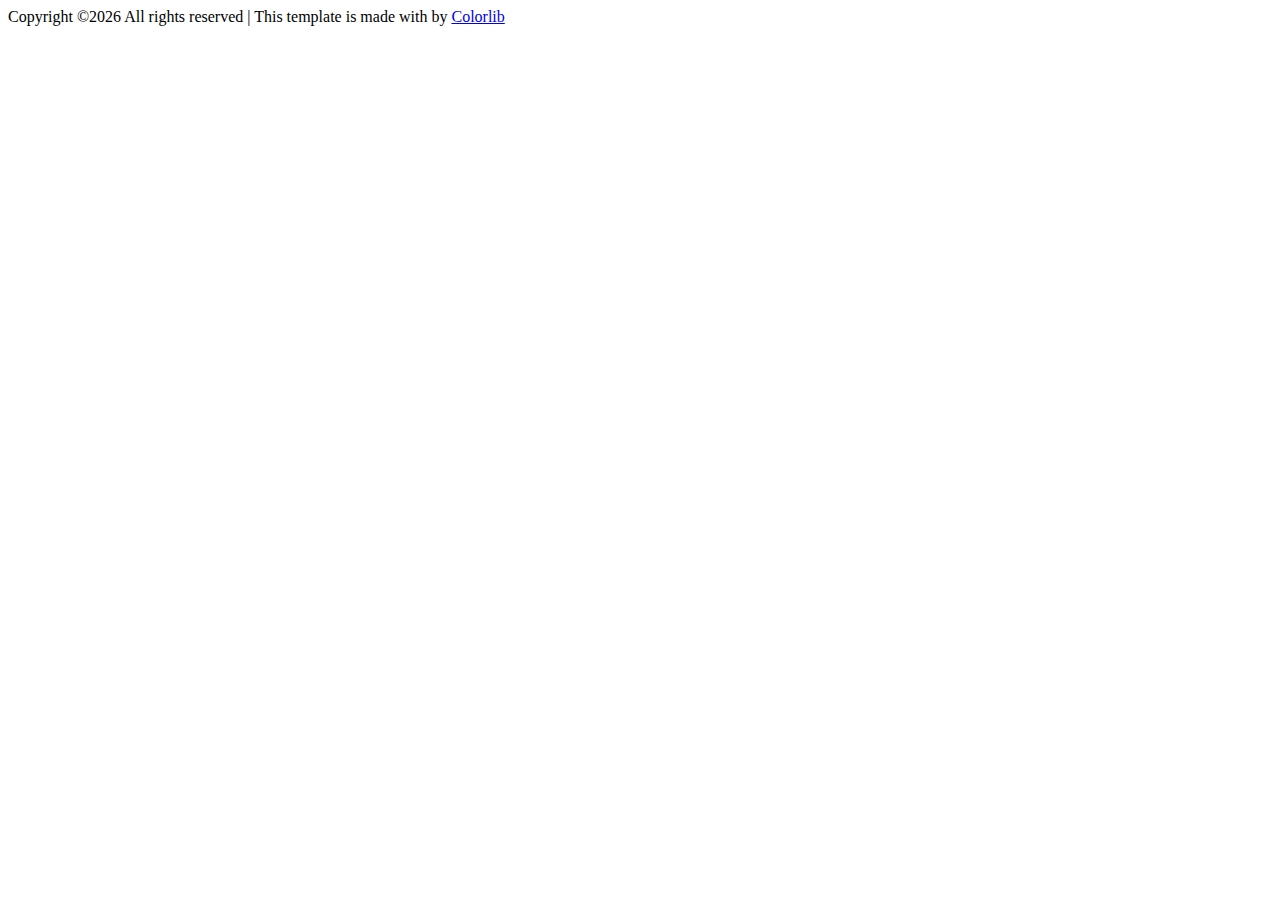
<file: causes.html>
<!--
<!DOCTYPE html>
<html lang="en">
  <head>
    <title>Welfare - Free Bootstrap 4 Template by Colorlib</title>
    <meta charset="utf-8">
    <meta name="viewport" content="width=device-width, initial-scale=1, shrink-to-fit=no">
    
    <link href="https://fonts.googleapis.com/css?family=Dosis:200,300,400,500,700" rel="stylesheet">
    <link href="https://fonts.googleapis.com/css?family=Overpass:300,400,400i,600,700" rel="stylesheet">

    <link rel="stylesheet" href="css/open-iconic-bootstrap.min.css">
    <link rel="stylesheet" href="css/animate.css">
    
    <link rel="stylesheet" href="css/owl.carousel.min.css">
    <link rel="stylesheet" href="css/owl.theme.default.min.css">
    <link rel="stylesheet" href="css/magnific-popup.css">

    <link rel="stylesheet" href="css/aos.css">

    <link rel="stylesheet" href="css/ionicons.min.css">

    <link rel="stylesheet" href="css/bootstrap-datepicker.css">
    <link rel="stylesheet" href="css/jquery.timepicker.css">

    
    <link rel="stylesheet" href="css/flaticon.css">
    <link rel="stylesheet" href="css/icomoon.css">
    <link rel="stylesheet" href="css/style.css">
  </head>
  <body>
    
  <nav class="navbar navbar-expand-lg navbar-dark ftco_navbar bg-dark ftco-navbar-light" id="ftco-navbar">
    <div class="container">
      <a class="navbar-brand" href="index.html">Welfare</a>
      <button class="navbar-toggler" type="button" data-toggle="collapse" data-target="#ftco-nav" aria-controls="ftco-nav" aria-expanded="false" aria-label="Toggle navigation">
        <span class="oi oi-menu"></span> Menu
      </button>

      <div class="collapse navbar-collapse" id="ftco-nav">
        <ul class="navbar-nav ml-auto">
          <li class="nav-item"><a href="index.html" class="nav-link">Home</a></li>
          <li class="nav-item"><a href="about.html" class="nav-link">About</a></li>
          <li class="nav-item active"><a href="causes.html" class="nav-link">Causes</a></li>
          <li class="nav-item"><a href="contact.html" class="nav-link">Contact</a></li>
        </ul>
      </div>
    </div>
  </nav>
    <!-- END nav 
  
    
    <div class="hero-wrap" style="background-image: url('images/bg_5.jpg');" data-stellar-background-ratio="0.5">
      <div class="overlay"></div>
      <div class="container">
        <div class="row no-gutters slider-text align-items-center justify-content-center" data-scrollax-parent="true">
          <div class="col-md-7 ftco-animate text-center" data-scrollax=" properties: { translateY: '70%' }">
             <p class="breadcrumbs" data-scrollax="properties: { translateY: '30%', opacity: 1.6 }"><span class="mr-2"><a href="index.html">Home</a></span> <span>Causes</span></p>
            <h1 class="mb-3 bread" data-scrollax="properties: { translateY: '30%', opacity: 1.6 }">Causes</h1>
          </div>
        </div>
      </div>
    </div>

    
    <section class="ftco-section">
      <div class="container">
      	<div class="row">
      		<div class="col-md-4 ftco-animate">
      			<div class="cause-entry">
    					<a href="#" class="img" style="background-image: url(images/cause-1.jpg);"></a>
    					<div class="text p-3 p-md-4">
    						<h3><a href="#">Clean water for the urban area</a></h3>
    						<p>Even the all-powerful Pointing has no control about the blind texts it is an almost unorthographic life</p>
    						<span class="donation-time mb-3 d-block">Last donation 1w ago</span>
                <div class="progress custom-progress-success">
                  <div class="progress-bar bg-primary" role="progressbar" style="width: 28%" aria-valuenow="28" aria-valuemin="0" aria-valuemax="100"></div>
                </div>
                <span class="fund-raised d-block">$12,000 raised of $30,000</span>
    					</div>
    				</div>
      		</div>
      		<div class="col-md-4 ftco-animate">
      			<div class="cause-entry">
    					<a href="#" class="img" style="background-image: url(images/cause-2.jpg);"></a>
    					<div class="text p-3 p-md-4">
    						<h3><a href="#">Clean water for the urban area</a></h3>
    						<p>Even the all-powerful Pointing has no control about the blind texts it is an almost unorthographic life</p>
    						<span class="donation-time mb-3 d-block">Last donation 1w ago</span>
                <div class="progress custom-progress-success">
                  <div class="progress-bar bg-primary" role="progressbar" style="width: 28%" aria-valuenow="28" aria-valuemin="0" aria-valuemax="100"></div>
                </div>
                <span class="fund-raised d-block">$12,000 raised of $30,000</span>
    					</div>
    				</div>
      		</div>
      		<div class="col-md-4 ftco-animate">
      			<div class="cause-entry">
    					<a href="#" class="img" style="background-image: url(images/cause-3.jpg);"></a>
    					<div class="text p-3 p-md-4">
    						<h3><a href="#">Clean water for the urban area</a></h3>
    						<p>Even the all-powerful Pointing has no control about the blind texts it is an almost unorthographic life</p>
    						<span class="donation-time mb-3 d-block">Last donation 1w ago</span>
                <div class="progress custom-progress-success">
                  <div class="progress-bar bg-primary" role="progressbar" style="width: 28%" aria-valuenow="28" aria-valuemin="0" aria-valuemax="100"></div>
                </div>
                <span class="fund-raised d-block">$12,000 raised of $30,000</span>
    					</div>
    				</div>
      		</div>
      		<div class="col-md-4 ftco-animate">
      			<div class="cause-entry">
    					<a href="#" class="img" style="background-image: url(images/cause-4.jpg);"></a>
    					<div class="text p-3 p-md-4">
    						<h3><a href="#">Clean water for the urban area</a></h3>
    						<p>Even the all-powerful Pointing has no control about the blind texts it is an almost unorthographic life</p>
    						<span class="donation-time mb-3 d-block">Last donation 1w ago</span>
                <div class="progress custom-progress-success">
                  <div class="progress-bar bg-primary" role="progressbar" style="width: 28%" aria-valuenow="28" aria-valuemin="0" aria-valuemax="100"></div>
                </div>
                <span class="fund-raised d-block">$12,000 raised of $30,000</span>
    					</div>
    				</div>
      		</div>
      		<div class="col-md-4 ftco-animate">
      			<div class="cause-entry">
    					<a href="#" class="img" style="background-image: url(images/cause-5.jpg);"></a>
    					<div class="text p-3 p-md-4">
    						<h3><a href="#">Clean water for the urban area</a></h3>
    						<p>Even the all-powerful Pointing has no control about the blind texts it is an almost unorthographic life</p>
    						<span class="donation-time mb-3 d-block">Last donation 1w ago</span>
                <div class="progress custom-progress-success">
                  <div class="progress-bar bg-primary" role="progressbar" style="width: 28%" aria-valuenow="28" aria-valuemin="0" aria-valuemax="100"></div>
                </div>
                <span class="fund-raised d-block">$12,000 raised of $30,000</span>
    					</div>
    				</div>
      		</div>
      		<div class="col-md-4 ftco-animate">
      			<div class="cause-entry">
    					<a href="#" class="img" style="background-image: url(images/cause-6.jpg);"></a>
    					<div class="text p-3 p-md-4">
    						<h3><a href="#">Clean water for the urban area</a></h3>
    						<p>Even the all-powerful Pointing has no control about the blind texts it is an almost unorthographic life</p>
    						<span class="donation-time mb-3 d-block">Last donation 1w ago</span>
                <div class="progress custom-progress-success">
                  <div class="progress-bar bg-primary" role="progressbar" style="width: 28%" aria-valuenow="28" aria-valuemin="0" aria-valuemax="100"></div>
                </div>
                <span class="fund-raised d-block">$12,000 raised of $30,000</span>
    					</div>
    				</div>
      		</div>
        </div>
        <div class="row mt-5">
          <div class="col text-center">
            <div class="block-27">
              <ul>
                <li><a href="#">&lt;</a></li>
                <li class="active"><span>1</span></li>
                <li><a href="#">2</a></li>
                <li><a href="#">3</a></li>
                <li><a href="#">4</a></li>
                <li><a href="#">5</a></li>
                <li><a href="#">&gt;</a></li>
              </ul>
            </div>
          </div>
        </div>
      </div>
    </section>

    <section class="ftco-section-3 img" style="background-image: url(images/bg_3.jpg);">
    	<div class="overlay"></div>
    	<div class="container">
    		<div class="row d-md-flex">
    		<div class="col-md-6 d-flex ftco-animate">
    			<div class="img img-2 align-self-stretch" style="background-image: url(images/bg_4.jpg);"></div>
    		</div>
    		<div class="col-md-6 volunteer pl-md-5 ftco-animate">
    			<h3 class="mb-3">Be a volunteer</h3>
    			<form action="#" class="volunter-form">
            <div class="form-group">
              <input type="text" class="form-control" placeholder="Your Name">
            </div>
            <div class="form-group">
              <input type="text" class="form-control" placeholder="Your Email">
            </div>
            <div class="form-group">
              <textarea name="" id="" cols="30" rows="3" class="form-control" placeholder="Message"></textarea>
            </div>
            <div class="form-group">
              <input type="submit" value="Send Message" class="btn btn-white py-3 px-5">
            </div>
          </form>
    		</div>    			
    		</div>
    	</div>
    </section>
		

    <footer class="ftco-footer ftco-section img">
    	<div class="overlay"></div>
      <div class="container">
        <div class="row mb-5">
          <div class="col-md-3">
            <div class="ftco-footer-widget mb-4">
              <h2 class="ftco-heading-2">About Us</h2>
              <p>Far far away, behind the word mountains, far from the countries Vokalia and Consonantia, there live the blind texts.</p>
              <ul class="ftco-footer-social list-unstyled float-md-left float-lft mt-5">
                <li class="ftco-animate"><a href="#"><span class="icon-twitter"></span></a></li>
                <li class="ftco-animate"><a href="#"><span class="icon-facebook"></span></a></li>
                <li class="ftco-animate"><a href="#"><span class="icon-instagram"></span></a></li>
              </ul>
            </div>
          </div>
          <div class="col-md-4">
            <div class="ftco-footer-widget mb-4">
              <h2 class="ftco-heading-2">Recent Blog</h2>
              <div class="block-21 mb-4 d-flex">
                <a class="blog-img mr-4" style="background-image: url(images/image_1.jpg);"></a>
                <div class="text">
                  <h3 class="heading"><a href="#">Even the all-powerful Pointing has no control about</a></h3>
                  <div class="meta">
                    <div><a href="#"><span class="icon-calendar"></span> July 12, 2018</a></div>
                    <div><a href="#"><span class="icon-person"></span> Admin</a></div>
                    <div><a href="#"><span class="icon-chat"></span> 19</a></div>
                  </div>
                </div>
              </div>
              <div class="block-21 mb-4 d-flex">
                <a class="blog-img mr-4" style="background-image: url(images/image_2.jpg);"></a>
                <div class="text">
                  <h3 class="heading"><a href="#">Even the all-powerful Pointing has no control about</a></h3>
                  <div class="meta">
                    <div><a href="#"><span class="icon-calendar"></span> July 12, 2018</a></div>
                    <div><a href="#"><span class="icon-person"></span> Admin</a></div>
                    <div><a href="#"><span class="icon-chat"></span> 19</a></div>
                  </div>
                </div>
              </div>
            </div>
          </div>
          <div class="col-md-2">
             <div class="ftco-footer-widget mb-4 ml-md-4">
              <h2 class="ftco-heading-2">Site Links</h2>
              <ul class="list-unstyled">
                <li><a href="#" class="py-2 d-block">Home</a></li>
                <li><a href="#" class="py-2 d-block">About</a></li>
                <li><a href="#" class="py-2 d-block">Donate</a></li>
                <li><a href="#" class="py-2 d-block">Causes</a></li>
                <li><a href="#" class="py-2 d-block">Event</a></li>
                <li><a href="#" class="py-2 d-block">Blog</a></li>
              </ul>
            </div>
          </div>
          <div class="col-md-3">
            <div class="ftco-footer-widget mb-4">
            	<h2 class="ftco-heading-2">Have a Questions?</h2>
            	<div class="block-23 mb-3">
	              <ul>
	                <li><span class="icon icon-map-marker"></span><span class="text">203 Fake St. Mountain View, San Francisco, California, USA</span></li>
	                <li><a href="#"><span class="icon icon-phone"></span><span class="text">+2 392 3929 210</span></a></li>
	                <li><a href="#"><span class="icon icon-envelope"></span><span class="text">info@yourdomain.com</span></a></li>
	              </ul>
	            </div>
            </div>
          </div>
        </div>
        <div class="row">
          <div class="col-md-12 text-center">

            <p><!-- Link back to Colorlib can't be removed. Template is licensed under CC BY 3.0. -->
  Copyright &copy;<script>document.write(new Date().getFullYear());</script> All rights reserved | This template is made with <i class="icon-heart" aria-hidden="true"></i> by <a href="https://colorlib.com" target="_blank">Colorlib</a>
  <!-- Link back to Colorlib can't be removed. Template is licensed under CC BY 3.0. </p>
          </div>
        </div>
      </div>
    </footer>
    
  

  <!-- loader 
  <div id="ftco-loader" class="show fullscreen"><svg class="circular" width="48px" height="48px"><circle class="path-bg" cx="24" cy="24" r="22" fill="none" stroke-width="4" stroke="#eeeeee"/><circle class="path" cx="24" cy="24" r="22" fill="none" stroke-width="4" stroke-miterlimit="10" stroke="#F96D00"/></svg></div>


  <script src="js/jquery.min.js"></script>
  <script src="js/jquery-migrate-3.0.1.min.js"></script>
  <script src="js/popper.min.js"></script>
  <script src="js/bootstrap.min.js"></script>
  <script src="js/jquery.easing.1.3.js"></script>
  <script src="js/jquery.waypoints.min.js"></script>
  <script src="js/jquery.stellar.min.js"></script>
  <script src="js/owl.carousel.min.js"></script>
  <script src="js/jquery.magnific-popup.min.js"></script>
  <script src="js/aos.js"></script>
  <script src="js/jquery.animateNumber.min.js"></script>
  <script src="js/bootstrap-datepicker.js"></script>
  <script src="js/jquery.timepicker.min.js"></script>
  <script src="js/scrollax.min.js"></script>
  <script src="https://maps.googleapis.com/maps/api/js?key=AIzaSyBVWaKrjvy3MaE7SQ74_uJiULgl1JY0H2s&sensor=false"></script>
  <script src="js/google-map.js"></script>
  <script src="js/main.js"></script>
    
  </body>
</html>
-->
</file>
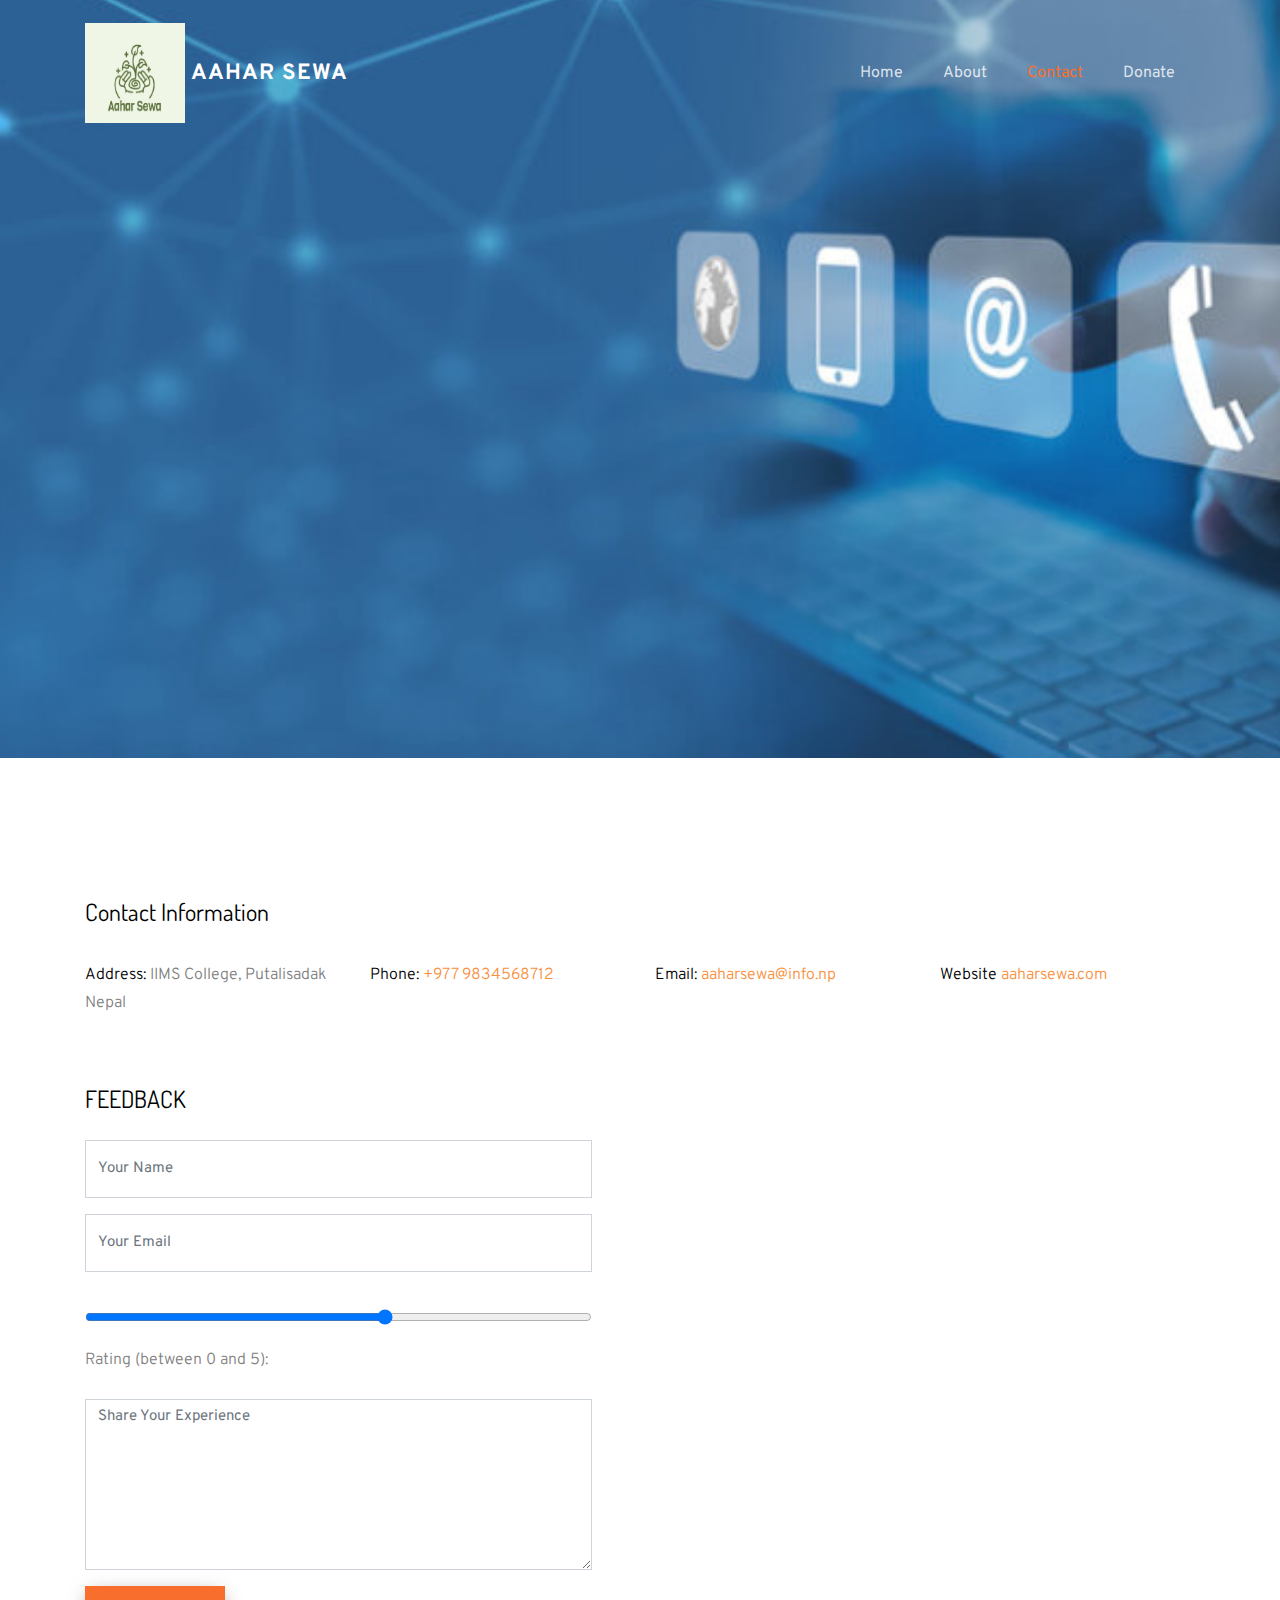
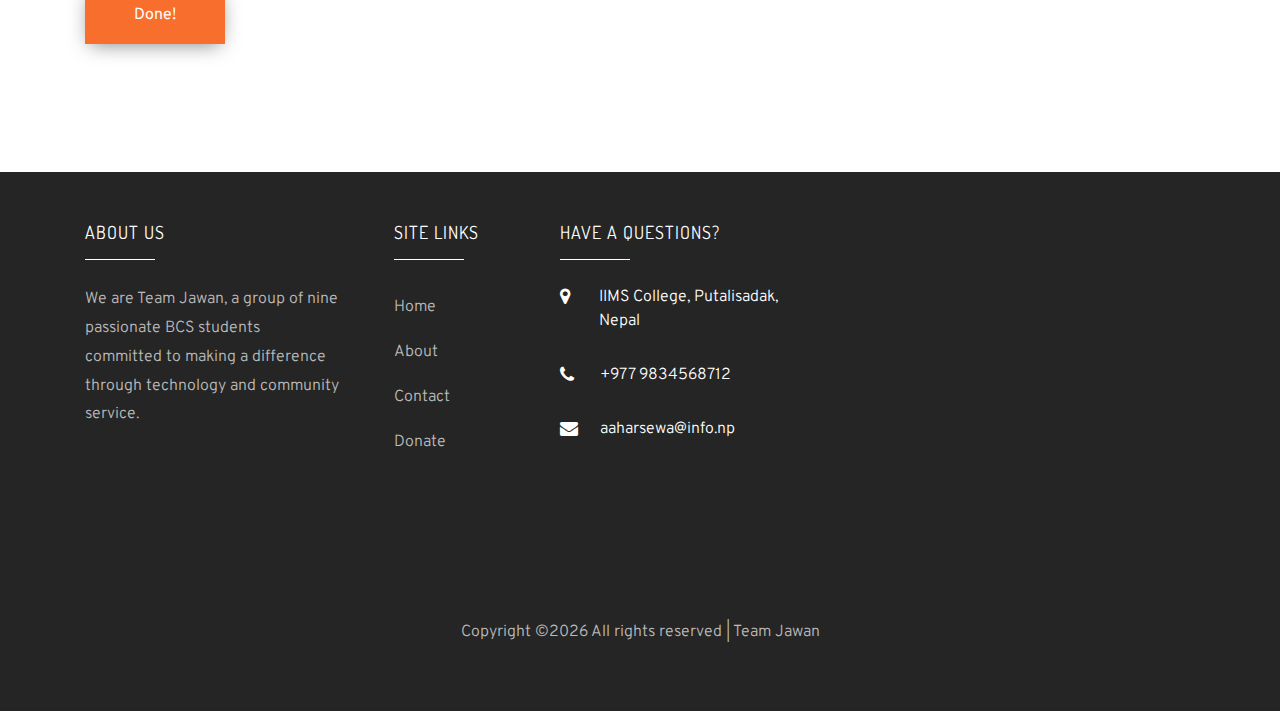
<file: contact.html>
<!DOCTYPE html>
<html lang="en">
  <head>
    <title>zero-one</title>
    <meta charset="utf-8">
    <meta name="viewport" content="width=device-width, initial-scale=1, shrink-to-fit=no">
    
    <link href="https://fonts.googleapis.com/css?family=Dosis:200,300,400,500,700" rel="stylesheet">
    <link href="https://fonts.googleapis.com/css?family=Overpass:300,400,400i,600,700" rel="stylesheet">

    <link rel="stylesheet" href="css/open-iconic-bootstrap.min.css">
    <link rel="stylesheet" href="css/animate.css">
    
    <link rel="stylesheet" href="css/owl.carousel.min.css">
    <link rel="stylesheet" href="css/owl.theme.default.min.css">
    <link rel="stylesheet" href="css/magnific-popup.css">

    <link rel="stylesheet" href="css/aos.css">

    <link rel="stylesheet" href="css/ionicons.min.css">

    <link rel="stylesheet" href="css/bootstrap-datepicker.css">
    <link rel="stylesheet" href="css/jquery.timepicker.css">

    
    <link rel="stylesheet" href="css/flaticon.css">
    <link rel="stylesheet" href="css/icomoon.css">
    <link rel="stylesheet" href="css/style.css">
  </head>
  <body>
    <nav class="navbar navbar-expand-lg navbar-dark ftco_navbar bg-dark ftco-navbar-light" id="ftco-navbar">
      <div class="container">
  
        <a class="navbar-brand" href="index.html">
          <span class="logo-image">
            <img id="medic-donation-icon" src="images/ahar sewa.jpg" class="img-fluid">
          </span>AAHAR SEWA
        </a>
      <button class="navbar-toggler" type="button" data-toggle="collapse" data-target="#ftco-nav" aria-controls="ftco-nav" aria-expanded="false" aria-label="Toggle navigation">
        <span class="oi oi-menu"></span> Menu
      </button>

      <div class="collapse navbar-collapse" id="ftco-nav">
        <ul class="navbar-nav ml-auto">
          <li class="nav-item"><a href="index.html" class="nav-link">Home</a></li>
          <li class="nav-item"><a href="about.html" class="nav-link">About</a></li>
          <!-- <li class="nav-item"><a href="causes.html" class="nav-link">Causes</a></li> -->
          <li class="nav-item active"><a href="contact.html" class="nav-link">Contact</a></li>
          <li class="nav-item"><a href="donate.html" class="nav-link">Donate</a></li>

        </ul>
      </div>
    </div>
  </nav>
    <!-- END nav -->
    
    <div class="hero-wrap" style="background-image: url('images/contact\ us.jpg');" data-stellar-background-ratio="0.5">
      <div class="overlay"></div>
      <div class="container">
        <div class="row no-gutters slider-text align-items-center justify-content-center" data-scrollax-parent="true">
          <div class="col-md-7 ftco-animate text-center" data-scrollax=" properties: { translateY: '70%' }">
            <h1 class="mb-3 bread" data-scrollax="properties: { translateY: '30%', opacity: 1.6 }">                                                                                         
                   Contact Us </h1>


             <p class="breadcrumbs" data-scrollax="properties: { translateY: '30%', opacity: 1.6 }"><span class="mr-2"><a href="index.html">Home</a></span> <span>Contact</span></p>
          </div>
        </div>
      </div>
    </div>

    
    <section class="ftco-section contact-section ftco-degree-bg">
      <div class="container">
        <div class="row d-flex mb-5 contact-info">
          <div class="col-md-12 mb-4">
            <h2 class="h4">Contact Information</h2>
          </div>
          <div class="w-100"></div>
          <div class="col-md-3">
            <p><span>Address:</span> IIMS College, Putalisadak Nepal</p>
          </div>
          <div class="col-md-3">
            <p><span>Phone:</span> <a href="tel://1234567920">+977
              9834568712</a></p>
          </div>
          <div class="col-md-3">
            <p><span>Email:</span> <a href="mailto:info@yoursite.com">aaharsewa@info.np</a></p>
          </div>
          <div class="col-md-3">
            <p><span>Website</span> <a href="#">aaharsewa.com</a></p>
          </div>
        </div>
        <div class="row block-9">
          <div class="col-md-6 pr-md-5">
          	<h4 class="mb-4">FEEDBACK</h4>
            <form action="#">
              <div class="form-group">
                <input type="text" class="form-control" placeholder="Your Name">
              </div>
              <div class="form-group">
                <input type="email" class="form-control" placeholder="Your Email">
              </div>
              <div class="form-group">
                <input type="range" class="form-control" name="vol" placeholder="Rate Us" min="0" max="5">
                <label for="form-control">Rating (between 0 and 5):</label>
                <!-- <input type="submit" value="Submit"> -->

              </div>
              <div class="form-group">
                <textarea name="" id="" cols="30" rows="7" class="form-control" placeholder="Share Your Experience"></textarea>
              </div>
              <div class="form-group">
                <input type="submit" value="Done!" class="btn btn-primary py-3 px-5">
              </div>
            </form>
          
          </div>

          <div class="col-md-6" id="map"></div>
        </div>
      </div>
    </section>

    <footer class="ftco-footer ftco-section img">
    	<div class="overlay"></div>
      <div class="container">
        <div class="row mb-5">
          <div class="col-md-3">
            <div class="ftco-footer-widget mb-4">
              <h2 class="ftco-heading-2">About Us</h2>
              <p>We are Team Jawan, a group of nine passionate BCS students committed to making a difference through technology and community service.</p>
              <ul class="ftco-footer-social list-unstyled float-md-left float-lft mt-5">
                <li class="ftco-animate"><a href="#"><span class="icon-twitter"></span></a></li>
                <li class="ftco-animate"><a href="#"><span class="icon-facebook"></span></a></li>
                <li class="ftco-animate"><a href="#"><span class="icon-instagram"></span></a></li>
              </ul>
            </div>
          </div>
          
          <div class="col-md-2">
             <div class="ftco-footer-widget mb-4 ml-md-4">
              <h2 class="ftco-heading-2">Site Links</h2>
              <ul class="list-unstyled">
                <li><a href="index.html" class="py-2 d-block">Home</a></li>
                <li><a href="about.html" class="py-2 d-block">About</a></li>
                <li><a href="contact.html" class="py-2 d-block">Contact</a></li>
                <li><a href="donate.html" class="py-2 d-block">Donate</a></li>

              </ul>
            </div>
          </div>
          <div class="col-md-3">
            <div class="ftco-footer-widget mb-4">
            	<h2 class="ftco-heading-2">Have a Questions?</h2>
            	<div class="block-23 mb-3">
                <ul>
                  <li><a href="#">
                      <span class="icon icon-map-marker"></span><span class="text">IIMS College, Putalisadak, Nepal</span>
                    </a></li>
                  <li><a href="#"><span class="icon icon-phone"></span><span class="text">+977
                        9834568712</span></a></li>
                  <li><a href="#"><span class="icon icon-envelope"></span><span
                        class="text">aaharsewa@info.np</span></a></li>
                </ul>
	            </div>
            </div>
          </div>
        </div>
        <div class="row">
          <div class="col-md-12 text-center">
            <p>Copyright &copy;<script>document.write(new Date().getFullYear());</script> All rights reserved | Team Jawan</a></p>
          </div>
        </div>
      </div>
    </footer>
    
  

  <!-- loader -->
  <div id="ftco-loader" class="show fullscreen"><svg class="circular" width="48px" height="48px"><circle class="path-bg" cx="24" cy="24" r="22" fill="none" stroke-width="4" stroke="#eeeeee"/><circle class="path" cx="24" cy="24" r="22" fill="none" stroke-width="4" stroke-miterlimit="10" stroke="#F96D00"/></svg></div>


  <script src="js/jquery.min.js"></script>
  <script src="js/jquery-migrate-3.0.1.min.js"></script>
  <script src="js/popper.min.js"></script>
  <script src="js/bootstrap.min.js"></script>
  <!-- <script src="js/jquery.easing.1.3.js"></script> -->
  <script src="js/jquery.waypoints.min.js"></script>
  <script src="js/jquery.stellar.min.js"></script>
  <script src="js/owl.carousel.min.js"></script>
  <script src="js/jquery.magnific-popup.min.js"></script>
  <script src="js/aos.js"></script>
  <script src="js/jquery.animateNumber.min.js"></script>
  <!-- <script src="js/bootstrap-datepicker.js"></script> -->
  <!-- <script src="js/jquery.timepicker.min.js"></script> -->
  <script src="js/scrollax.min.js"></script>
  <script src="https://www.google.com/maps/embed?pb=!1m14!1m8!1m3!1d14129.093667113797!2d85.3235937!3d27.7088432!3m2!1i1024!2i768!4f13.1!3m3!1m2!1s0x39eb1908ed7fbacd%3A0x49b04b284da7a96f!2sIIMS%20College!5e0!3m2!1sen!2snp!4v1721922952354!5m2!1sen!2snp" width="600" height="450" style="border:0;" allowfullscreen="" loading="lazy" referrerpolicy="no-referrer-when-downgrade"></script>
  <script src="js/google-map.js"></script>
  <script src="js/main.js"></script>
    
  </body>
</html>
</file>
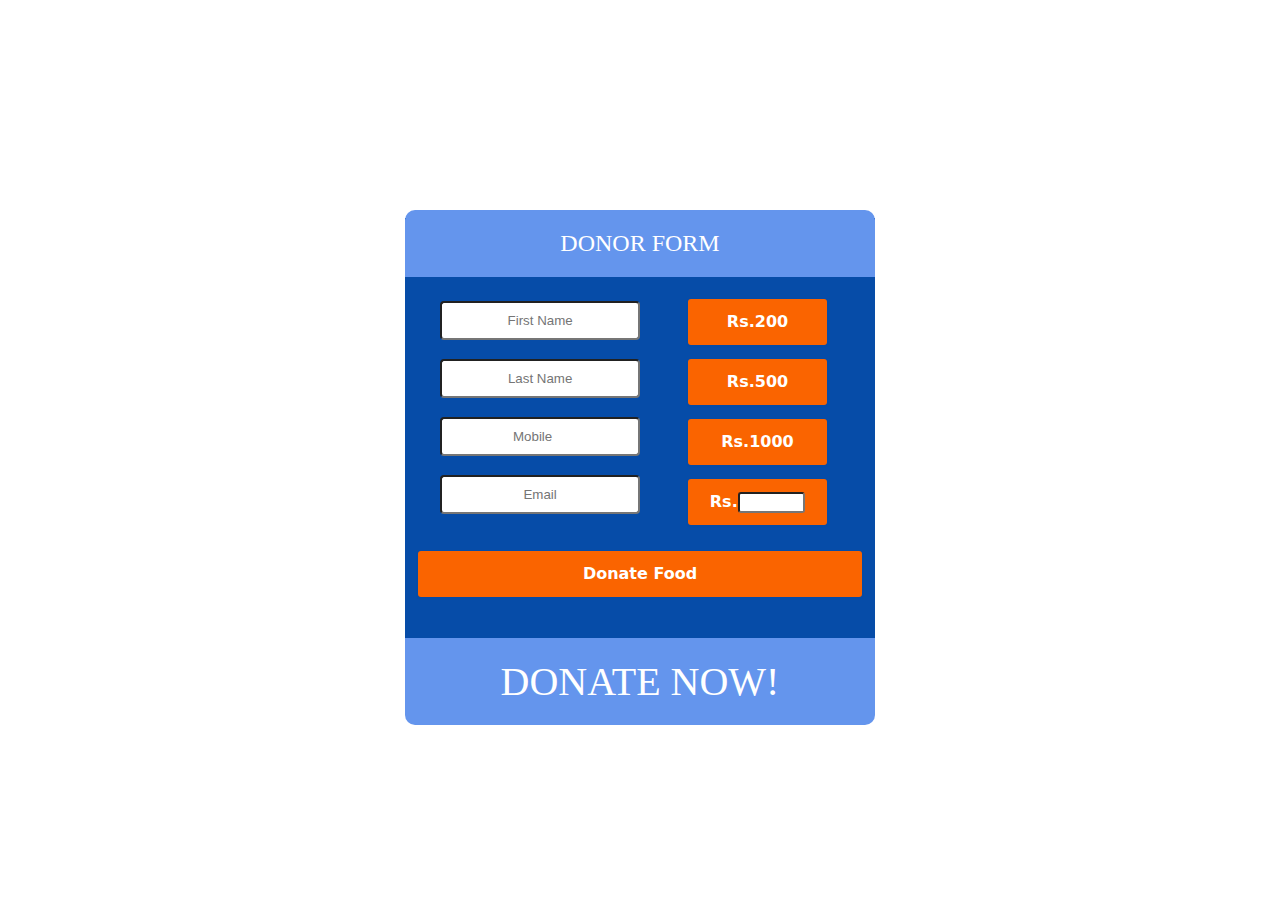
<file: donation_page.html>
<!DOCTYPE html>
<html lang="en">
<head>
    <meta charset="UTF-8">
    <meta http-equiv="X-UA-Compatible" content="IE=edge">
    <meta name="viewport" content="width=device-width, initial-scale=1.0">
    <link rel="stylesheet" href="css/donation_form.css">
    <title>Donate for charity</title>
    <style>
        .button-5 {
  align-items: center;
  background-clip: padding-box;
  background-color: #fa6400;
  border: 1px solid transparent;
  border-radius: .25rem;
  box-shadow: rgba(0, 0, 0, 0.02) 0 1px 3px 0;
  box-sizing: border-box;
  color: #fff;
  cursor: pointer;
  display: inline-flex;
  font-family: system-ui,-apple-system,system-ui,"Helvetica Neue",Helvetica,Arial,sans-serif;
  font-size: 16px;
  font-weight: 600;
  justify-content: center;
  line-height: 1.25;
  margin: 0;
  min-height: 3rem;
  padding: 10px;
  position: relative;
  text-decoration: none;
  transition: all 250ms;
  user-select: none;
  -webkit-user-select: none;
  touch-action: manipulation;
  vertical-align: baseline;
  width: auto;
}

.button-5:hover,
.button-5:focus {
  background-color: #fb8332;
  box-shadow: rgba(0, 0, 0, 0.1) 0 4px 12px;
}

.button-5:hover {
  transform: translateY(-1px);
}

.button-5:active {
  background-color: #c85000;
  box-shadow: rgba(0, 0, 0, .06) 0 2px 4px;
  transform: translateY(0);
}
    </style>
</head>
<body>
    <div class="doncon">
        <div class="donbox">
            <div style="font-size: 24px;"class="title">DONOR FORM</div>
            <div style="display:flex; flex-direction: row;"class="inner">
                  <div style="" class="fields">
                <input type="text" id="firstName" placeholder="First Name"> </input>
                <input style="margin-top: 19px;" type="text" id="lastName" placeholder="Last Name"> </input>
                <input style="margin-top: 19px;" type="number" id="phone"placeholder="Mobile"></input>
                <input style="margin-top: 19px;" type="text" id="email" placeholder="Email"> </input>
            </div>
            <div style="display:flex; flex-direction:column; margin-left:10%;" class="donate">
               
                      <div style="margin-top:15% ;text-align:center;"class="button-5">Rs.200</div>
                      <div style="margin-top:12px ;text-align:center;"class="button-5">Rs.500</div>
                      <div style="margin-top:12px;text-align:center;"class="button-5">Rs.1000</div>
                      <div style="margin-top:12px ;text-align:center;"class="button-5">Rs. 
                        <input type="text" class="set-amount" placeholder=""></input></div> 
            </div>
        </div> 
        <div style="display:flex; justify-content: center;" class=" btn-6">
        <div style="margin-top:24px; width:95%;text-align:center;"class="button-5">Donate Food</div>
        </div>
        <div style="font-size: 40px;" class="footer">DONATE NOW!</div>
         </div>
        </div>
    
</body>
</html>
</file>
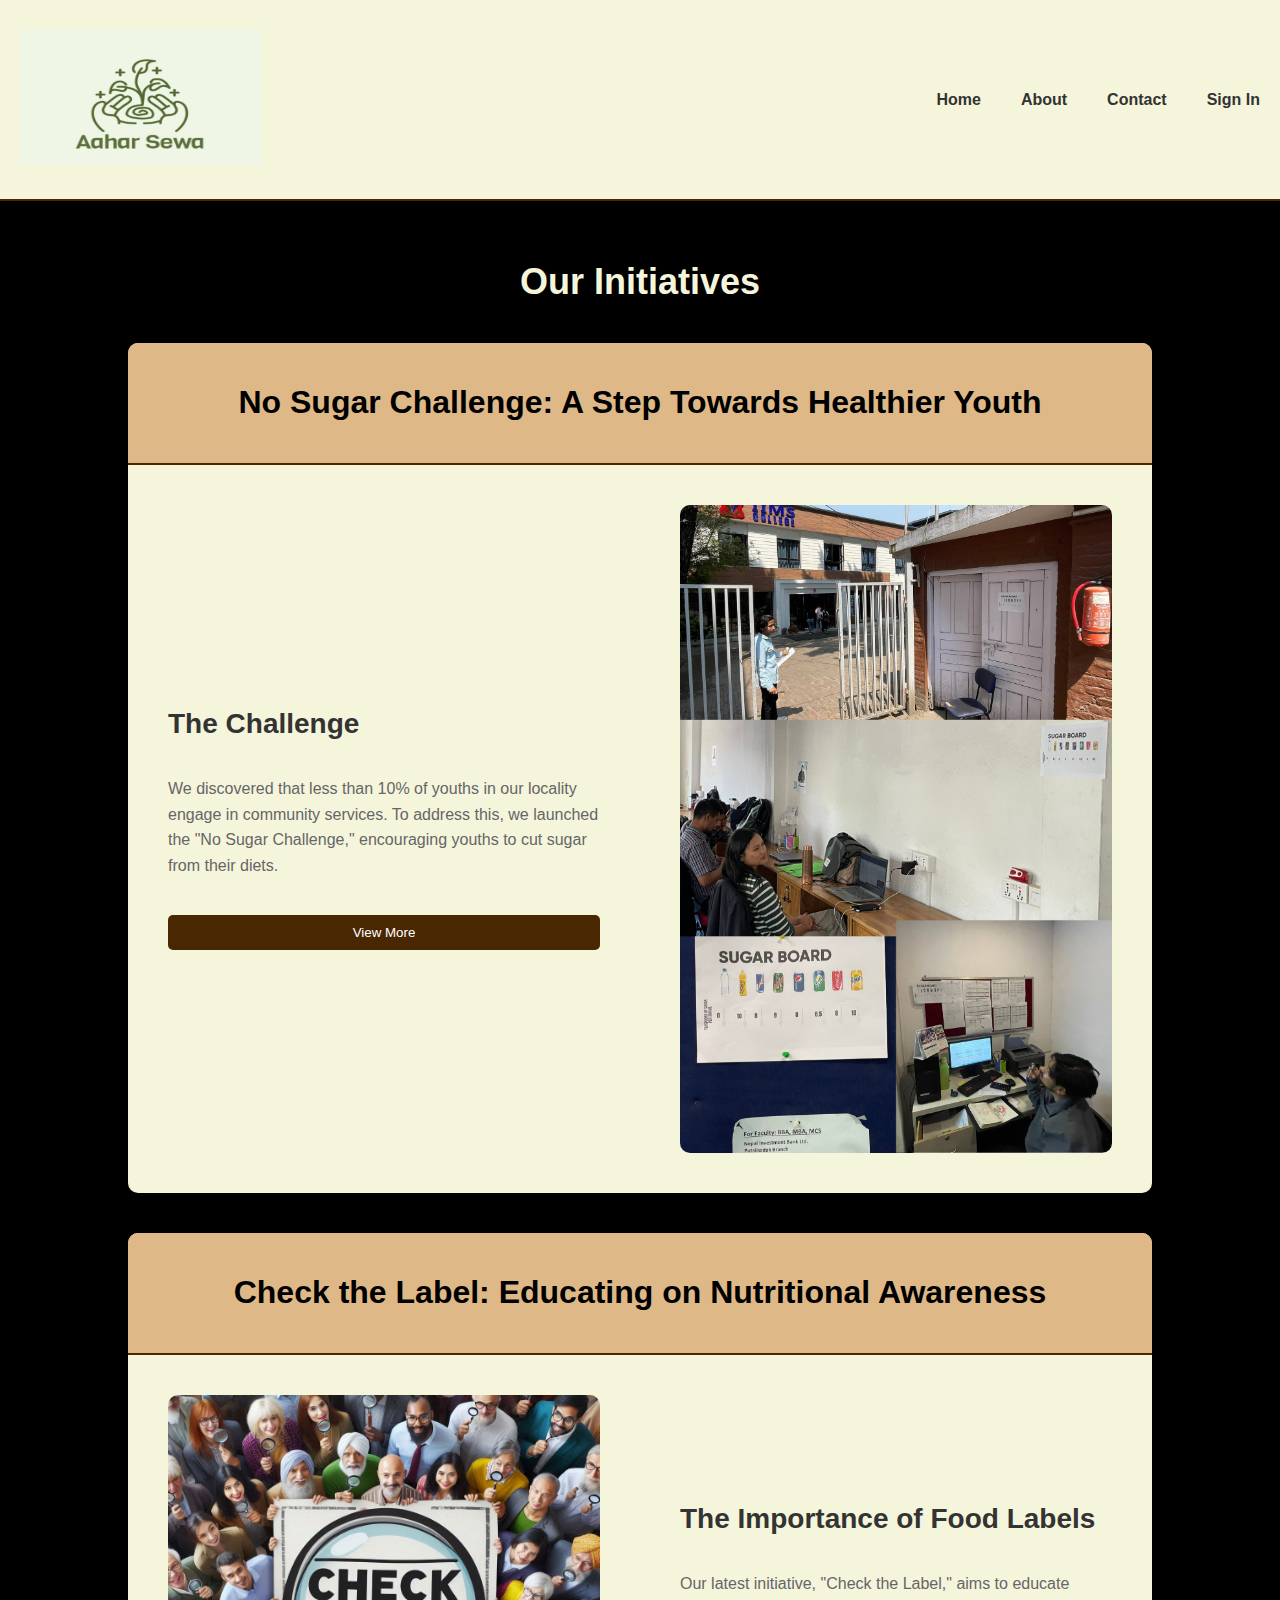
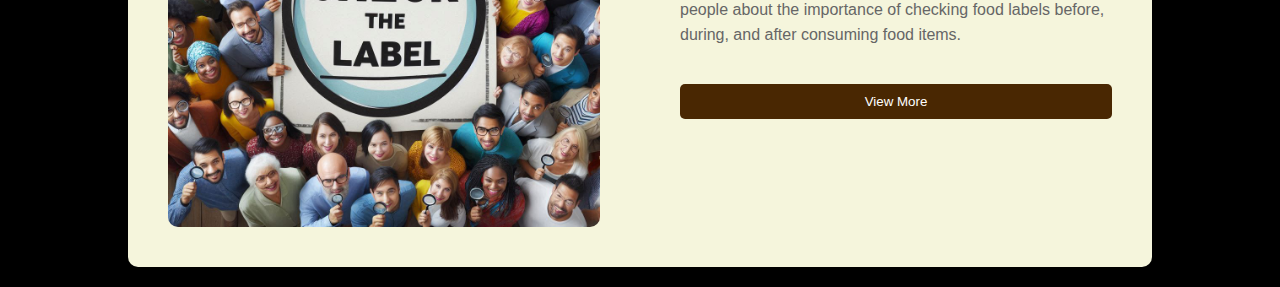
<file: initiatives.html>
<!DOCTYPE html>
<html lang="en">
<head>
    <meta charset="UTF-8">
    <meta name="viewport" content="width=device-width, initial-scale=1.0">
    <title>Our Initiatives</title>
    <style>
        body {
            font-family: Arial, sans-serif;
            background-color: black;
            margin: 0;
            padding: 0;
            display: flex;
            flex-direction: column;
            align-items: center;
            min-height: 100vh;
        }

        .navbar {
            width: 100%;
            background-color: beige;
            display: flex;
            justify-content: space-between;
            align-items: center;
            padding: 10px 20px;
            box-shadow: 0 4px 8px rgba(0, 0, 0, 0.1);
            border-bottom: 2px solid rgb(73, 39, 2);
            margin-bottom: 40px;
        }
        .navbar a img{
           height: 15vh;
            padding: 20px;
            margin-right: 20px;
        }

        .navbar ul {
            list-style-type: none;
            margin: 0;
            padding: 0;
            display: flex;
        }

        .navbar li {
            padding: 14px 20px;
        }

        .navbar a {
            text-decoration: none;
            color: #333;
            font-weight: bold;
        }

        .navbar a:hover {
            color: #ff9000;
        }

        .container {
            width: 80%;
            max-width: 1200px;
            background-color: beige;
            border-radius: 10px;
            box-shadow: 0 4px 8px rgba(0, 0, 0, 0.1);
            margin: 20px 0;
            overflow: hidden;
        }

        .row {
            display: flex;
            flex-direction: row;
            width: 100%;
        }

        .col {
            flex: 1;
            padding: 40px;
            display: flex;
            flex-direction: column;
            justify-content: center;
        }

        .col img {
            width: 100%;
            height: auto;
            border-radius: 10px;
        }

        .col h1 {
            margin: 0 0 20px;
            color: #333;
            font-size: 28px;
        }

        .col p {
            color: #666;
            font-size: 16px;
            line-height: 1.6;
        }

        .highlight {
            font-weight: bold;
            color: #000;
        }

        @media (max-width: 768px) {
            .row {
                flex-direction: column;
            }
        }

        .feedback, .impact {
            margin-top: 20px;
        }

        .feedback p, .impact p {
            font-style: italic;
        }

        .initiative-title {
            background-color: burlywood;
            padding: 20px;
            text-align: center;
            border-bottom: 2px solid rgb(73, 39, 2);
        }

        .hidden {
            display: none;
        }

        .view-more {
            background-color: rgb(73, 39, 2);
            color: #fff;
            border: none;
            padding: 10px 20px;
            cursor: pointer;
            border-radius: 5px;
            margin-top: 20px;
            transition: background-color 0.3s;
        }

        .view-more:hover {
            background-color: #ff9000;
        }

        .page-title {
            color: beige;
            margin: 20px 0;
            font-size: 36px;
            text-align: center;
        }

        .logo {
            height: 50px;
        }
    </style>
</head>
<body>
   
    <nav class="navbar">
        <a href="index.html"><img src="images/ahar sewa.jpg" alt="Logo" class="logo" width="100%"></a>
        <ul class="navbar-nav ml-auto">
            <li class="nav-item active"><a href="index.html" class="nav-link">Home</a></li>
            <li class="nav-item"><a href="about.html" class="nav-link">About</a></li>
            <li class="nav-item"><a href="contact.html" class="nav-link">Contact</a></li>
            <li class="nav-item"><a href="signin.html" class="nav-link">Sign In</a></li>
        </ul>
    </nav>

    <h1 class="page-title">Our Initiatives</h1>
    <div class="container">
  
        <div class="initiative-title">
            <h1>No Sugar Challenge: A Step Towards Healthier Youth</h1>
        </div>
        <div class="row">
           
            <div class="col">
                <h1>The Challenge</h1>
                <p class="summary">We discovered that less than 10% of youths in our locality engage in community services. To address this, we launched the "No Sugar Challenge," encouraging youths to cut sugar from their diets.</p>
                <button class="view-more" onclick="toggleContent('no-sugar', this)">View More</button>
                <div id="no-sugar" class="hidden">
                    <p class="highlight">Health is the foundation of personal competencies, promoting:</p>
                    <ul>
                        <li>Physical well-being</li>
                        <li>Mental clarity</li>
                        <li>Emotional stability</li>
                        <li>Resilience</li>
                    </ul>
                    <h3>Campaign Efforts</h3>
                    <p>We campaigned vigorously, using posters in our college premises and local areas to spread awareness about the challenge.</p>
                    <h3>Participant Feedback</h3>
                    <div class="feedback">
                        <p>Abhinash Singh: "I never realized how much sugar was affecting my digestion until I eliminated it from my diet. I feel less bloated and more regular, which is a huge relief."</p>
                        <p>Neha Dharani: "I'm amazed at how much my mood has improved since ditching sugar. I used to have these crazy mood swings, but now I feel more balanced and happier overall."</p>
                        <p>Deepak Chaudhary: "I never thought I'd be able to stick to a sugar-free diet, but I'm so glad I did. My focus and concentration have improved, and I'm getting better grades in school because of it."</p>
                    </div>
                    <h3>Impact Infographic</h3>
                    <div class="impact">
                        <p>Number of Participants Registered: 48</p>
                        <p>Completed One Week: 12</p>
                        <p>Completed Two Weeks: 15</p>
                    </div>
                    <p>The "No Sugar Challenge" proved to be a significant step towards encouraging healthier habits among our youth. We look forward to more such initiatives to promote well-being and community engagement.</p>
                </div>
            </div>
            <div class="col">
                <img src="sugar.png" alt="No Sugar Challenge" height="60vh">
            </div>
        </div>
    </div>

    <div class="container">
        <div class="initiative-title">
            <h1>Check the Label: Educating on Nutritional Awareness</h1>
        </div>
        <div class="row">
            <div class="col">
                <img src="label.jfif" alt="Check the Label">
            </div>
            <div class="col">
                <h1>The Importance of Food Labels</h1>
                <p class="summary">Our latest initiative, "Check the Label," aims to educate people about the importance of checking food labels before, during, and after consuming food items.</p>
                <button class="view-more" onclick="toggleContent('check-label', this)">View More</button>
                <div id="check-label" class="hidden">
                    <p class="highlight">Food labels provide essential information about the nutritional content of the food we consume. By learning to read and understand these labels, individuals can make informed choices about their diet, helping them to:</p>
                    <ul>
                        <li>Avoid excess sugar, salt, and unhealthy fats</li>
                        <li>Choose foods with high nutritional value</li>
                        <li>Maintain a balanced diet</li>
                        <li>Reduce the risk of diet-related diseases</li>
                    </ul>
                    <h3>Campaign Efforts</h3>
                    <p>To promote this initiative, we will conduct workshops, distribute informational brochures, and engage with local communities through social media campaigns. Our aim is to make checking food labels a common practice among all age groups.</p>
                    <h3>Key Points to Check on Labels</h3>
                    <ul>
                        <li>Serving Size: Understanding the portion size and comparing it to what you actually consume.</li>
                        <li>Calories: Keeping track of calorie intake to maintain a healthy weight.</li>
                        <li>Nutrient Content: Focusing on key nutrients such as protein, fiber, vitamins, and minerals.</li>
                        <li>Sugar and Fat: Identifying added sugars and unhealthy fats to avoid them.</li>
                        <li>Ingredients List: Checking for artificial additives and preservatives.</li>
                    </ul>
                    <h3>Expected Impact</h3>
                    <p>We anticipate that this initiative will lead to better dietary choices, improved health outcomes, and greater awareness of the impact of food on overall well-being.</p>
                    <p>Through "Check the Label," we hope to empower individuals to take control of their health by making informed dietary choices.</p>
                </div>
            </div>
        </div>
    </div>

    <script>
        function toggleContent(id, button) {
            const element = document.getElementById(id);
            if (element.classList.contains('hidden')) {
                element.classList.remove('hidden');
                button.textContent = 'View Less';
            } else {
                element.classList.add('hidden');
                button.textContent = 'View More';
            }
        }
    </script>
</body>
</html>
</file>
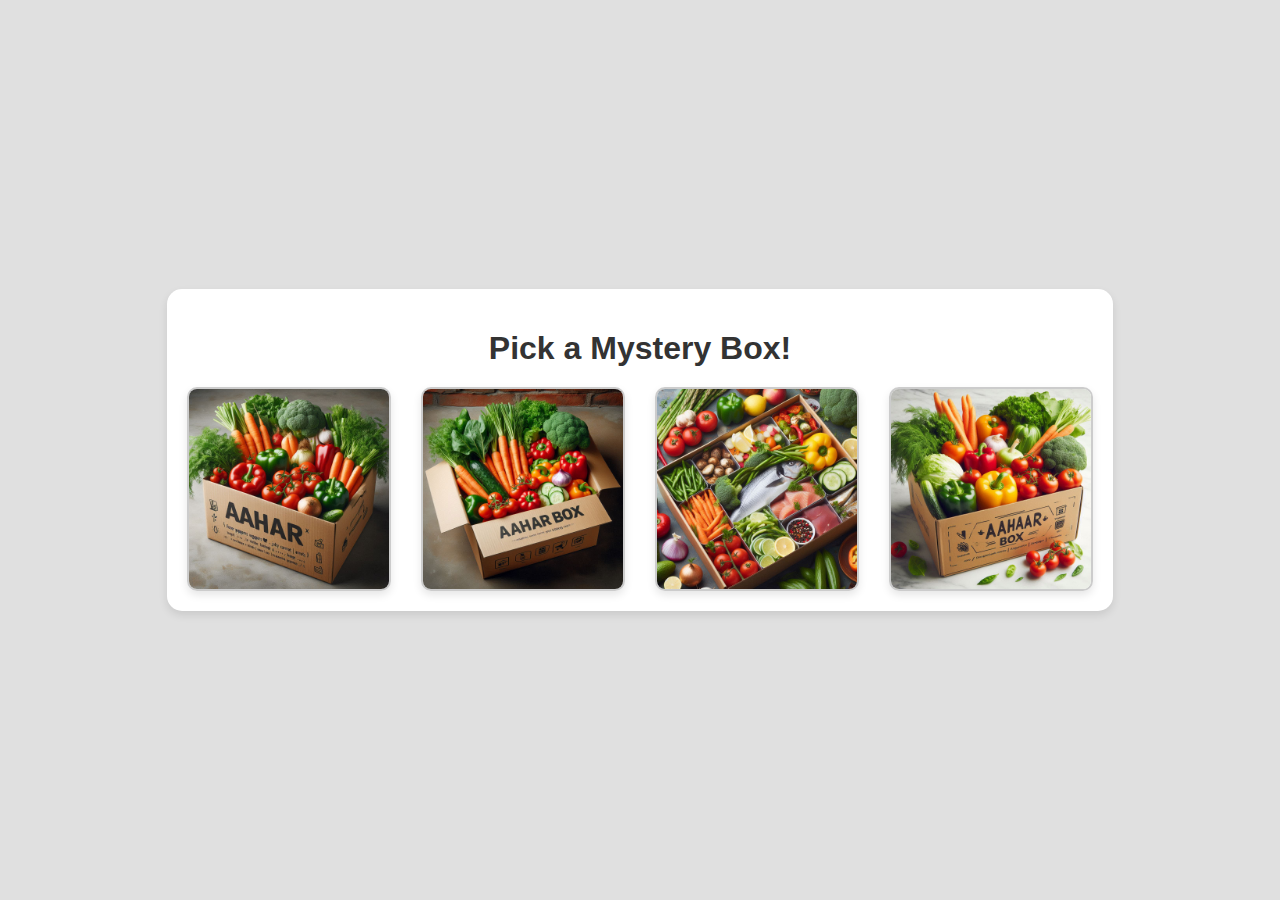
<file: mysterybox.html>
<!DOCTYPE html>
<html lang="en">
<head>
    <meta charset="UTF-8">
    <meta name="viewport" content="width=device-width, initial-scale=1.0">
    <title>Aahar Boxes</title>
    <style>
        body {
            font-family: Arial, sans-serif;
            background-color: #e0e0e0; /* Neutral background color */
            display: flex;
            justify-content: center;
            align-items: center;
            height: 100vh;
            margin: 0;
            overflow: hidden; /* Prevents scroll bars from appearing */
        }

        .container {
            text-align: center;
            padding: 20px;
            background-color: #ffffff; /* White background for the container */
            border-radius: 15px;
            box-shadow: 0 4px 8px rgba(0, 0, 0, 0.1);
            transition: transform 0.3s ease;
        }

        .container:hover {
            transform: scale(1.02); /* Slight zoom effect on hover */
        }

        h1 {
            color: #333;
            margin-bottom: 20px;
            font-size: 2em;
            font-weight: bold;
            animation: fadeIn 2s ease-in;
        }

        @keyframes fadeIn {
            from { opacity: 0; }
            to { opacity: 1; }
        }

        .boxes {
            display: flex;
            justify-content: center;
            gap: 30px; /* Increased gap between boxes */
            flex-wrap: wrap; /* Allows wrapping of boxes if the screen is too small */
            animation: slideIn 1s ease-out;
        }

        @keyframes slideIn {
            from { transform: translateY(20px); opacity: 0; }
            to { transform: translateY(0); opacity: 1; }
        }

        .box {
            width: 200px; /* Increased width */
            height: 200px; /* Increased height */
            border: 2px solid #ccc;
            border-radius: 10px;
            overflow: hidden;
            transition: transform 0.3s ease, box-shadow 0.3s ease;
            cursor: pointer;
            box-shadow: 0 4px 8px rgba(0, 0, 0, 0.1);
        }

        .box img {
            width: 100%;
            height: 100%;
            object-fit: cover;
            transition: opacity 0.3s ease;
        }

        .box:hover {
            transform: scale(1.1);
            box-shadow: 0 6px 12px rgba(0, 0, 0, 0.2);
        }

        .box:hover img {
            opacity: 0.9; /* Slight opacity change on hover */
        }

        .box:active {
            transform: scale(0.9);
        }
    </style>
</head>
<body>
    <div class="container">
        <h1>Pick a Mystery Box!</h1>
        <div class="boxes">
            <div class="box" onclick="redirectToSignin()">
                <img src="box1.jfif" alt="Mystery Box 1">
            </div>
            <div class="box" onclick="redirectToSignin()">
                <img src="box2.jfif" alt="Mystery Box 2">
            </div>
            <div class="box" onclick="redirectToSignin()">
                <img src="box3.jfif" alt="Mystery Box 3">
            </div>
            <div class="box" onclick="redirectToSignin()">
                <img src="box4.jfif" alt="Mystery Box 4">
            </div>
        </div>
    </div>

    <script>
        function redirectToSignin() {
            window.location.href = 'signin.html';
        }
    </script>
</body>
</html>
</file>
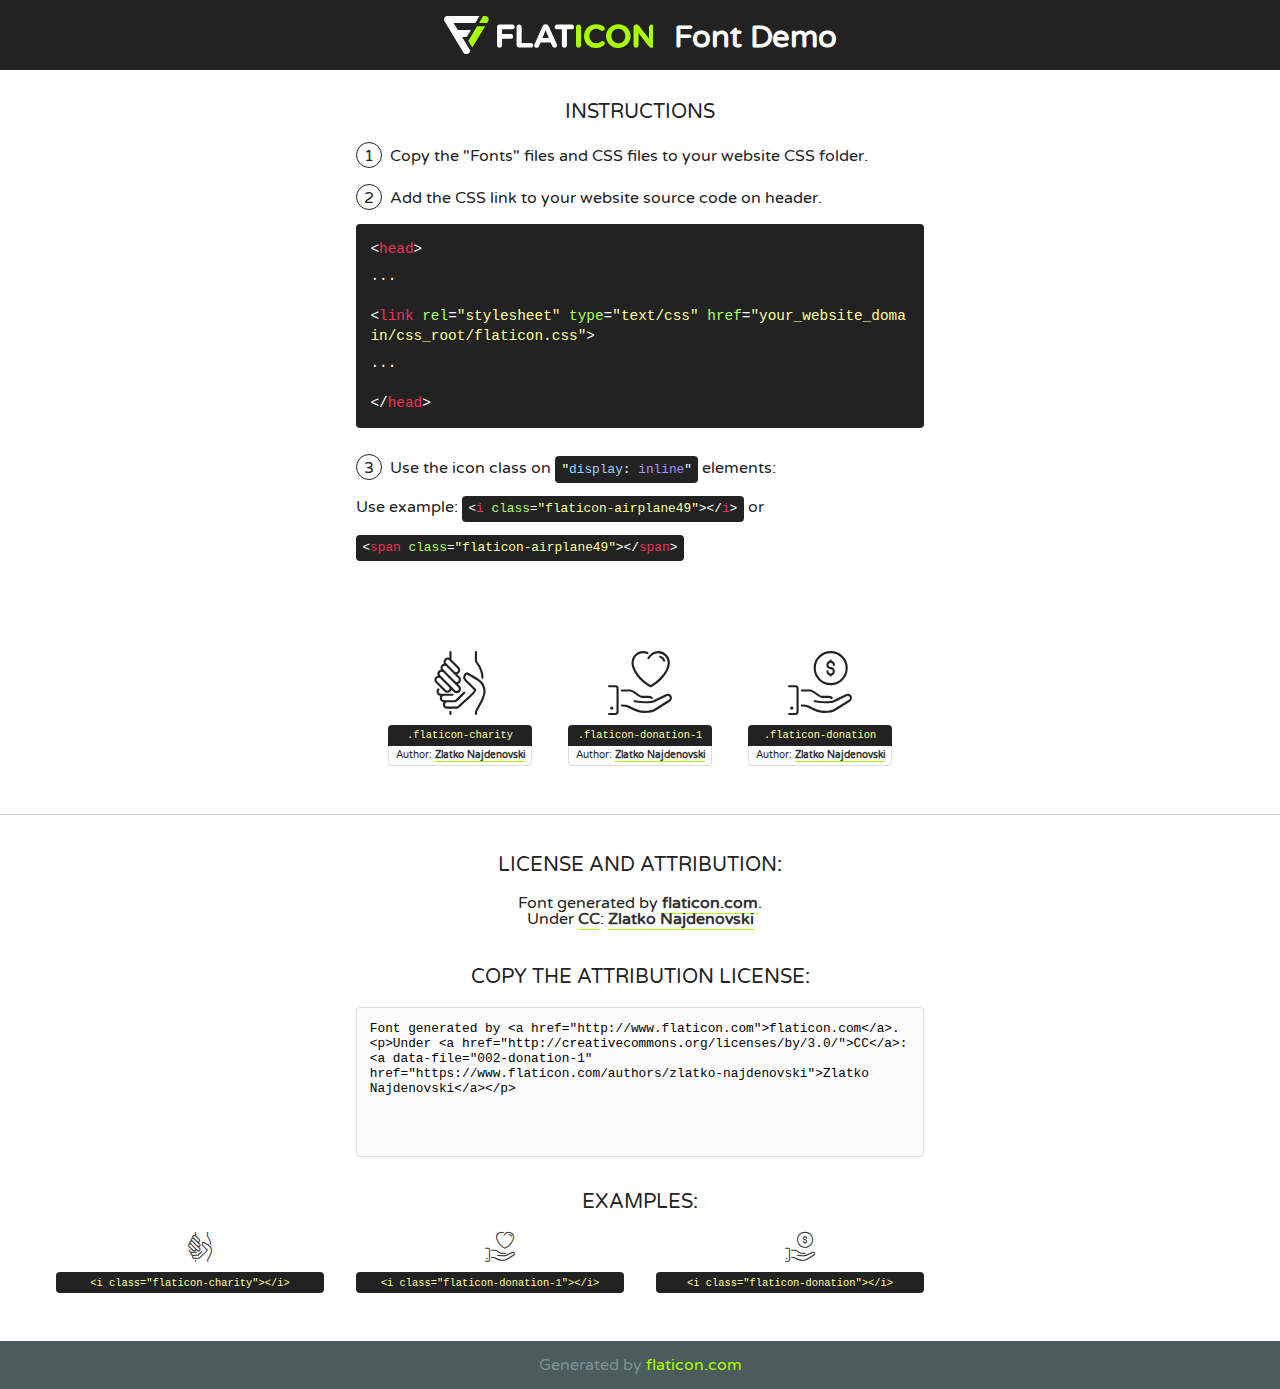
<file: fonts/flaticon/font/flaticon.html>
<!DOCTYPE html>
<!--
  Flaticon icon font: Flaticon
  Creation date: 25/08/2018 14:33
-->
<html>
<!DOCTYPE html>
<html>

<head>
    <title>Flaticon WebFont</title>
    <link href="http://fonts.googleapis.com/css?family=Varela+Round" rel="stylesheet" type="text/css" />
    <link rel="stylesheet" type="text/css" href="flaticon.css">
    <meta charset="UTF-8">
    <style>
    html, body, div, span, applet, object, iframe,
    h1, h2, h3, h4, h5, h6, p, blockquote, pre,
    a, abbr, acronym, address, big, cite, code,
    del, dfn, em, img, ins, kbd, q, s, samp,
    small, strike, strong, sub, sup, tt, var,
    b, u, i, center,
    dl, dt, dd, ol, ul, li,
    fieldset, form, label, legend,
    table, caption, tbody, tfoot, thead, tr, th, td,
    article, aside, canvas, details, embed, 
    figure, figcaption, footer, header, hgroup, 
    menu, nav, output, ruby, section, summary,
    time, mark, audio, video {
        margin: 0;
        padding: 0;
        border: 0;
        font-size: 100%;
        font: inherit;
        vertical-align: baseline;
    }
    /* HTML5 display-role reset for older browsers */
    article, aside, details, figcaption, figure, 
    footer, header, hgroup, menu, nav, section {
        display: block;
    }
    body {
        line-height: 1;
    }
    ol, ul {
        list-style: none;
    }
    blockquote, q {
        quotes: none;
    }
    blockquote:before, blockquote:after,
    q:before, q:after {
        content: '';
        content: none;
    }
    table {
        border-collapse: collapse;
        border-spacing: 0;
    }
    body {
        font-family: 'Varela Round', Helvetica, Arial, sans-serif;
        font-size: 16px;
        color: #222;
    }
    a {
        color: #333;
        border-bottom: 1px solid #a9fd00;
        font-weight: bold;
        text-decoration: none;
    }
    * {
        -moz-box-sizing: border-box;
        -webkit-box-sizing: border-box;
        box-sizing: border-box;
        margin: 0;
        padding: 0;
    }
    [class^="flaticon-"]:before, [class*=" flaticon-"]:before, [class^="flaticon-"]:after, [class*=" flaticon-"]:after {
        font-family: Flaticon;
        font-size: 30px;
        font-style: normal;
        margin-left: 20px;
        color: #333;
    }
    .wrapper {
        max-width: 600px;
        margin: auto;
        padding: 0 1em;
    }
    .title {
        font-size: 1.25em;
        text-align: center;
        margin-bottom: 1em;
        text-transform: uppercase;
    }
    header {
        text-align: center;
        background-color: #222;
        color: #fff;
        padding: 1em;
    }
    header .logo {
        width: 210px;
        height: 38px;
        display: inline-block;
        vertical-align: middle;
        margin-right: 1em;
        border: none;
    }
    header strong {
        font-size: 1.95em;
        font-weight: bold;
        vertical-align: middle;
        margin-top: 5px;
        display: inline-block;
    }
    .demo {
        margin: 2em auto;
        line-height: 1.25em;
    }
    .demo ul li {
        margin-bottom: 1em;
    }
    .demo ul li .num {
        color: #222;
        border-radius: 20px;
        display: inline-block;
        width: 26px;
        padding: 3px;
        height: 26px;
        text-align: center;
        margin-right: 0.5em;
        border: 1px solid #222;
    }
    .demo ul li code {
        background-color: #222;
        border-radius: 4px;
        padding: 0.25em 0.5em;
        display: inline-block;
        color: #fff;
        font-family: Consolas,Monaco,Lucida Console,Liberation Mono,DejaVu Sans Mono,Bitstream Vera Sans Mono,Courier New, monospace;
        font-weight: lighter;
        margin-top: 1em;
        font-size: 0.8em;
        word-break: break-all;
    }
    .demo ul li code.big {
        padding: 1em;
        font-size: 0.9em;
    }
    .demo ul li code .red {
        color: #EF3159;
    }
    .demo ul li code .green {
        color: #ACFF65;
    }
    .demo ul li code .yellow {
        color: #FFFF99;
    }
    .demo ul li code .blue {
        color: #99D3FF;
    }
    .demo ul li code .purple {
        color: #A295FF;
    }
    .demo ul li code .dots {
        margin-top: 0.5em;
        display: block;
    }
    #glyphs {
        border-bottom: 1px solid #ccc;
        padding: 2em 0;
        text-align: center;
    }
    .glyph {
        display: inline-block;
        width: 9em;
        margin: 1em;
        text-align: center;
        vertical-align: top;
        background: #FFF;
    }
    .glyph .glyph-icon {
        padding: 10px;
        display: block;
        font-family:"Flaticon";
        font-size: 64px;
        line-height: 1;
    }
    .glyph .glyph-icon:before {
        font-size: 64px;
        color: #222;
        margin-left: 0;
    }
    .class-name {
        font-size: 0.65em;
        background-color: #222;
        color: #fff;
        border-radius: 4px 4px 0 0;
        padding: 0.5em;
        color: #FFFF99;
        font-family: Consolas,Monaco,Lucida Console,Liberation Mono,DejaVu Sans Mono,Bitstream Vera Sans Mono,Courier New, monospace;
    }
    .author-name {
        font-size: 0.6em;
        background-color: #fcfcfd;
        border: 1px solid #DEDEE4;
        border-top: 0;
        border-radius: 0 0 4px 4px;
        padding: 0.5em;
    }
    .class-name:last-child {
        font-size: 10px;
        color:#888;
    }
    .class-name:last-child a {
        font-size: 10px;
        color:#555;
    }
    .class-name:last-child a:hover {
        color:#a9fd00;
    }
    .glyph > input {
        display: block;
        width: 100px;
        margin: 5px auto;
        text-align: center;
        font-size: 12px;
        cursor: text;
    }
    .glyph > input.icon-input {
        font-family:"Flaticon";
        font-size: 16px;
        margin-bottom: 10px;
    }
    .attribution .title {
        margin-top: 2em;
    }
    .attribution textarea {
        background-color: #fcfcfd;
        padding: 1em;
        border: none;
        box-shadow: none;
        border: 1px solid #DEDEE4;
        border-radius: 4px;
        resize: none;
        width: 100%;
        height: 150px;
        font-size: 0.8em;
        font-family: Consolas,Monaco,Lucida Console,Liberation Mono,DejaVu Sans Mono,Bitstream Vera Sans Mono,Courier New, monospace;
        -webkit-appearance: none;
    }
    .iconsuse {
        margin: 2em auto;
        text-align: center;
        max-width: 1200px;
    }
    .iconsuse:after {
        content: '';
        display: table;
        clear: both;
    }
    .iconsuse .image {
        float: left;
        width: 25%;
        padding: 0 1em;
    }
    .iconsuse .image p {
        margin-bottom: 1em;
    }
    .iconsuse .image span {
        display: block;
        font-size: 0.65em;
        background-color: #222;
        color: #fff;
        border-radius: 4px;
        padding: 0.5em;
        color: #FFFF99;
        margin-top: 1em;
        font-family: Consolas,Monaco,Lucida Console,Liberation Mono,DejaVu Sans Mono,Bitstream Vera Sans Mono,Courier New, monospace;
    }
    #footer {
        text-align: center;
        background-color: #4C5B5C;
        color: #7c9192;
        padding: 1em;
    }
    #footer a {
        border: none;
        color: #a9fd00;
        font-weight: normal;
    }
    @media (max-width: 960px) {
        .iconsuse .image {
            width: 50%;
        }
    }
    @media (max-width: 560px) {
        .iconsuse .image {
            width: 100%;
        }
    }
    </style>
</head>

<body class="characters-off">

    <header>
        <a href="http://www.flaticon.com" target="_blank" class="logo">
            <svg version="1.1" xmlns="http://www.w3.org/2000/svg" xmlns:xlink="http://www.w3.org/1999/xlink" xmlns:a="http://ns.adobe.com/AdobeSVGViewerExtensions/3.0/" viewBox="0 0 560.875 102.036" enable-background="new 0 0 560.875 102.036" xml:space="preserve">
                <defs>
                </defs>
                <g>
                    <g class="letters">
                        <path fill="#ffffff" d="M141.596,29.675c0-3.777,2.985-6.767,6.764-6.767h34.438c3.426,0,6.15,2.728,6.15,6.15
                        c0,3.43-2.724,6.149-6.15,6.149h-27.674v13.091h23.719c3.429,0,6.151,2.724,6.151,6.15c0,3.43-2.723,6.149-6.151,6.149h-23.719
                        v17.574c0,3.773-2.986,6.761-6.764,6.761c-3.779,0-6.764-2.989-6.764-6.761V29.675z"></path>
                        <path fill="#ffffff" d="M193.844,29.149c0-3.781,2.985-6.767,6.764-6.767c3.776,0,6.763,2.985,6.763,6.767v42.957h25.039
                        c3.426,0,6.149,2.726,6.149,6.153c0,3.425-2.723,6.15-6.149,6.15h-31.802c-3.779,0-6.764-2.986-6.764-6.768V29.149z"></path>
                        <path fill="#ffffff" d="M241.891,75.71l21.438-48.407c1.492-3.341,4.215-5.357,7.906-5.357h0.792
                        c3.686,0,6.323,2.017,7.815,5.357l21.439,48.407c0.436,0.967,0.701,1.845,0.701,2.723c0,3.602-2.809,6.501-6.414,6.501
                        c-3.161,0-5.269-1.845-6.499-4.655l-4.132-9.661h-27.059l-4.301,10.102c-1.144,2.631-3.426,4.214-6.237,4.214
                        c-3.517,0-6.24-2.81-6.24-6.325C241.1,77.64,241.451,76.677,241.891,75.71z M279.932,58.666l-8.521-20.297l-8.526,20.297H279.932
                        z"></path>
                        <path fill="#ffffff" d="M314.864,35.387H301.86c-3.429,0-6.239-2.813-6.239-6.238c0-3.429,2.811-6.24,6.239-6.24h39.533
                        c3.426,0,6.237,2.811,6.237,6.24c0,3.425-2.811,6.238-6.237,6.238h-13.001v42.785c0,3.773-2.99,6.761-6.764,6.761
                        c-3.779,0-6.764-2.989-6.764-6.761V35.387z"></path>
                        <path fill="#A9FD00" d="M352.615,29.149c0-3.781,2.985-6.767,6.767-6.767c3.774,0,6.761,2.985,6.761,6.767v49.024
                        c0,3.773-2.987,6.761-6.761,6.761c-3.781,0-6.767-2.989-6.767-6.761V29.149z"></path>
                        <path fill="#A9FD00" d="M374.132,53.836v-0.179c0-17.481,13.178-31.801,32.065-31.801c9.22,0,15.459,2.458,20.557,6.238
                        c1.402,1.054,2.637,2.985,2.637,5.357c0,3.692-2.985,6.59-6.681,6.59c-1.845,0-3.071-0.702-4.044-1.319
                        c-3.776-2.813-7.729-4.393-12.562-4.393c-10.364,0-17.831,8.611-17.831,19.154v0.173c0,10.542,7.291,19.329,17.831,19.329
                        c5.715,0,9.492-1.756,13.359-4.834c1.049-0.874,2.458-1.491,4.039-1.491c3.429,0,6.325,2.813,6.325,6.236
                        c0,2.106-1.056,3.78-2.282,4.834c-5.539,4.834-12.036,7.733-21.878,7.733C387.572,85.464,374.132,71.493,374.132,53.836z"></path>
                        <path fill="#A9FD00" d="M433.009,53.836v-0.179c0-17.481,13.79-31.801,32.766-31.801c18.981,0,32.592,14.143,32.592,31.628v0.173
                        c0,17.483-13.785,31.807-32.769,31.807C446.625,85.464,433.009,71.32,433.009,53.836z M484.224,53.836v-0.179
                        c0-10.539-7.725-19.326-18.626-19.326c-10.893,0-18.449,8.611-18.449,19.154v0.173c0,10.542,7.73,19.329,18.626,19.329
                        C476.676,72.986,484.224,64.378,484.224,53.836z"></path>
                        <path fill="#A9FD00" d="M506.233,29.321c0-3.774,2.99-6.763,6.767-6.763h1.401c3.252,0,5.183,1.583,7.029,3.953l26.093,34.265
                        V29.059c0-3.692,2.99-6.677,6.681-6.677c3.683,0,6.671,2.985,6.671,6.677v48.934c0,3.78-2.987,6.765-6.764,6.765h-0.436
                        c-3.257,0-5.188-1.581-7.034-3.953l-27.056-35.492v32.944c0,3.687-2.985,6.676-6.678,6.676c-3.683,0-6.673-2.989-6.673-6.676
                        V29.321z"></path>
                    </g>
                    <g class="insignia">
                        <path fill="#ffffff" d="M48.372,56.137h12.517l11.156-18.537H37.186L25.688,18.539h57.825L94.668,0H9.271
                        C5.925,0,2.842,1.801,1.198,4.716c-1.644,2.907-1.593,6.482,0.134,9.343l50.38,83.501c1.678,2.781,4.689,4.476,7.938,4.476
                        c3.246,0,6.257-1.695,7.935-4.476l2.898-4.804L48.372,56.137z"></path>
                        <g class="i">
                            <path fill="#A9FD00" d="M93.575,18.539h0.031v0.004l21.652,0.004l2.705-4.488c1.727-2.861,1.778-6.436,0.133-9.343
                            C116.454,1.801,113.371,0,110.026,0h-5.294L93.575,18.539z"></path>
                            <polygon fill="#A9FD00" points="88.291,27.356 64.725,66.486 75.519,84.404 109.942,27.356"></polygon>
                        </g>
                    </g>
                </g>
            </svg>
        </a>
        <strong>Font Demo</strong>
    </header>


    <section class="demo wrapper">

        <p class="title">Instructions</p>

        <ul>
            <li>
                <span class="num">1</span>Copy the "Fonts" files and CSS files to your website CSS folder.
            </li>
            <li>
                <span class="num">2</span>Add the CSS link to your website source code on header.
                <code class="big">
                    &lt;<span class="red">head</span>&gt;
                    <br/><span class="dots">...</span>
                    <br/>&lt;<span class="red">link</span> <span class="green">rel</span>=<span class="yellow">"stylesheet"</span> <span class="green">type</span>=<span class="yellow">"text/css"</span> <span class="green">href</span>=<span class="yellow">"your_website_domain/css_root/flaticon.css"</span>&gt;
                    <br/><span class="dots">...</span>
                    <br/>&lt;/<span class="red">head</span>&gt;
                </code>
            </li>

            <li>
                <p>
                    <span class="num">3</span>Use the icon class on <code>"<span class="blue">display</span>:<span class="purple"> inline</span>"</code> elements:
                    <br />
                    Use example: <code>&lt;<span class="red">i</span> <span class="green">class</span>=<span class="yellow">&quot;flaticon-airplane49&quot;</span>&gt;&lt;/<span class="red">i</span>&gt;</code> or <code>&lt;<span class="red">span</span> <span class="green">class</span>=<span class="yellow">&quot;flaticon-airplane49&quot;</span>&gt;&lt;/<span class="red">span</span>&gt;</code>
            </li>
        </ul>

    </section>




   <section id="glyphs">          
    
      
        <div class="glyph"><div class="glyph-icon flaticon-charity"></div>
            <div class="class-name">.flaticon-charity</div>
            <div class="author-name">Author: <a data-file="001-charity" href="https://www.flaticon.com/authors/zlatko-najdenovski">Zlatko Najdenovski</a> </div> 
        </div>        
        
        <div class="glyph"><div class="glyph-icon flaticon-donation-1"></div>
            <div class="class-name">.flaticon-donation-1</div>
            <div class="author-name">Author: <a data-file="002-donation-1" href="https://www.flaticon.com/authors/zlatko-najdenovski">Zlatko Najdenovski</a> </div> 
        </div>        
        
        <div class="glyph"><div class="glyph-icon flaticon-donation"></div>
            <div class="class-name">.flaticon-donation</div>
            <div class="author-name">Author: <a data-file="003-donation" href="https://www.flaticon.com/authors/zlatko-najdenovski">Zlatko Najdenovski</a> </div> 
        </div>        
        

    </section>



    <section class="attribution wrapper"   style="text-align:center;">

      <div class="title">License and attribution:</div><div class="attrDiv">Font generated by <a href="http://www.flaticon.com">flaticon.com</a>. <div><p>Under <a href="http://creativecommons.org/licenses/by/3.0/">CC</a>: <a data-file="002-donation-1" href="https://www.flaticon.com/authors/zlatko-najdenovski">Zlatko Najdenovski</a></p>  </div>
      </div>
      <div class="title">Copy the Attribution License:</div>

    <textarea onclick="this.focus();this.select();">Font generated by &lt;a href=&quot;http://www.flaticon.com&quot;&gt;flaticon.com&lt;/a&gt;. <p>Under <a href="http://creativecommons.org/licenses/by/3.0/">CC</a>: <a data-file="002-donation-1" href="https://www.flaticon.com/authors/zlatko-najdenovski">Zlatko Najdenovski</a></p>  
     </textarea>

    </section>

    <section class="iconsuse">

          <div class="title">Examples:</div>            
             
            <div class="image">
                <p>
                    <i class="glyph-icon flaticon-charity"></i> 
                    <span>&lt;i class=&quot;flaticon-charity&quot;&gt;&lt;/i&gt;</span>
                </p>
            </div>
            
            <div class="image">
                <p>
                    <i class="glyph-icon flaticon-donation-1"></i> 
                    <span>&lt;i class=&quot;flaticon-donation-1&quot;&gt;&lt;/i&gt;</span>
                </p>
            </div>
            
            <div class="image">
                <p>
                    <i class="glyph-icon flaticon-donation"></i> 
                    <span>&lt;i class=&quot;flaticon-donation&quot;&gt;&lt;/i&gt;</span>
                </p>
            </div>
                       
        </div>
                            
    </section>

<div id="footer">
    <div>Generated by <a href="http://www.flaticon.com">flaticon.com</a>
    </div>
</div>



</body>
</html>
</file>
<file: css/flaticon.css>
/*
  	Flaticon icon font: Flaticon
  	Creation date: 16/08/2018 13:57
  	*/



@font-face {
  font-family: "Flaticon";
  src: url("../fonts/flaticon/font/Flaticon.eot");
  src: url("../fonts/flaticon/font/Flaticon.eot?#iefix") format("embedded-opentype"),
       url("../fonts/flaticon/font/Flaticon.woff") format("woff"),
       url("../fonts/flaticon/font/Flaticon.ttf") format("truetype"),
       url("../fonts/flaticon/font/Flaticon.svg#Flaticon") format("svg");
  font-weight: normal;
  font-style: normal;
}

@media screen and (-webkit-min-device-pixel-ratio:0) {
  @font-face {
    font-family: "Flaticon";
    src: url("../fonts/flaticon/font/Flaticon.svg#Flaticon") format("svg");
  }
}

[class^="flaticon-"]:before, [class*=" flaticon-"]:before,
[class^="flaticon-"]:after, [class*=" flaticon-"]:after {   
  font-family: Flaticon;
  font-style: normal;
  font-weight: normal;
  font-variant: normal;
  text-transform: none;
  line-height: 1;

  /* Better Font Rendering =========== */
  -webkit-font-smoothing: antialiased;
  -moz-osx-font-smoothing: grayscale;
}

.flaticon-charity:before { content: "\f100"; }
.flaticon-donation-1:before { content: "\f101"; }
.flaticon-donation:before { content: "\f102"; }
</file>
<file: css/icomoon.css>
@font-face {
  font-family: 'icomoon';
  src:  url('../fonts/icomoon/icomoon.eot?6tt51o');
  src:  url('../fonts/icomoon/icomoon.eot?6tt51o#iefix') format('embedded-opentype'),
    url('../fonts/icomoon/icomoon.ttf?6tt51o') format('truetype'),
    url('../fonts/icomoon/icomoon.woff?6tt51o') format('woff'),
    url('../fonts/icomoon/icomoon.svg?6tt51o#icomoon') format('svg');
  font-weight: normal;
  font-style: normal;
}

[class^="icon-"], [class*=" icon-"] {
  /* use !important to prevent issues with browser extensions that change fonts */
  font-family: 'icomoon' !important;
  speak: none;
  font-style: normal;
  font-weight: normal;
  font-variant: normal;
  text-transform: none;
  line-height: 1;

  /* Better Font Rendering =========== */
  -webkit-font-smoothing: antialiased;
  -moz-osx-font-smoothing: grayscale;
}

.icon-asterisk:before {
  content: "\f069";
}
.icon-plus:before {
  content: "\f067";
}
.icon-question:before {
  content: "\f128";
}
.icon-minus:before {
  content: "\f068";
}
.icon-glass:before {
  content: "\f000";
}
.icon-music:before {
  content: "\f001";
}
.icon-search:before {
  content: "\f002";
}
.icon-envelope-o:before {
  content: "\f003";
}
.icon-heart:before {
  content: "\f004";
}
.icon-star:before {
  content: "\f005";
}
.icon-star-o:before {
  content: "\f006";
}
.icon-user:before {
  content: "\f007";
}
.icon-film:before {
  content: "\f008";
}
.icon-th-large:before {
  content: "\f009";
}
.icon-th:before {
  content: "\f00a";
}
.icon-th-list:before {
  content: "\f00b";
}
.icon-check:before {
  content: "\f00c";
}
.icon-close:before {
  content: "\f00d";
}
.icon-remove:before {
  content: "\f00d";
}
.icon-times:before {
  content: "\f00d";
}
.icon-search-plus:before {
  content: "\f00e";
}
.icon-search-minus:before {
  content: "\f010";
}
.icon-power-off:before {
  content: "\f011";
}
.icon-signal:before {
  content: "\f012";
}
.icon-cog:before {
  content: "\f013";
}
.icon-gear:before {
  content: "\f013";
}
.icon-trash-o:before {
  content: "\f014";
}
.icon-home:before {
  content: "\f015";
}
.icon-file-o:before {
  content: "\f016";
}
.icon-clock-o:before {
  content: "\f017";
}
.icon-road:before {
  content: "\f018";
}
.icon-download:before {
  content: "\f019";
}
.icon-arrow-circle-o-down:before {
  content: "\f01a";
}
.icon-arrow-circle-o-up:before {
  content: "\f01b";
}
.icon-inbox:before {
  content: "\f01c";
}
.icon-play-circle-o:before {
  content: "\f01d";
}
.icon-repeat:before {
  content: "\f01e";
}
.icon-rotate-right:before {
  content: "\f01e";
}
.icon-refresh:before {
  content: "\f021";
}
.icon-list-alt:before {
  content: "\f022";
}
.icon-lock:before {
  content: "\f023";
}
.icon-flag:before {
  content: "\f024";
}
.icon-headphones:before {
  content: "\f025";
}
.icon-volume-off:before {
  content: "\f026";
}
.icon-volume-down:before {
  content: "\f027";
}
.icon-volume-up:before {
  content: "\f028";
}
.icon-qrcode:before {
  content: "\f029";
}
.icon-barcode:before {
  content: "\f02a";
}
.icon-tag:before {
  content: "\f02b";
}
.icon-tags:before {
  content: "\f02c";
}
.icon-book:before {
  content: "\f02d";
}
.icon-bookmark:before {
  content: "\f02e";
}
.icon-print:before {
  content: "\f02f";
}
.icon-camera:before {
  content: "\f030";
}
.icon-font:before {
  content: "\f031";
}
.icon-bold:before {
  content: "\f032";
}
.icon-italic:before {
  content: "\f033";
}
.icon-text-height:before {
  content: "\f034";
}
.icon-text-width:before {
  content: "\f035";
}
.icon-align-left:before {
  content: "\f036";
}
.icon-align-center:before {
  content: "\f037";
}
.icon-align-right:before {
  content: "\f038";
}
.icon-align-justify:before {
  content: "\f039";
}
.icon-list:before {
  content: "\f03a";
}
.icon-dedent:before {
  content: "\f03b";
}
.icon-outdent:before {
  content: "\f03b";
}
.icon-indent:before {
  content: "\f03c";
}
.icon-video-camera:before {
  content: "\f03d";
}
.icon-image:before {
  content: "\f03e";
}
.icon-photo:before {
  content: "\f03e";
}
.icon-picture-o:before {
  content: "\f03e";
}
.icon-pencil:before {
  content: "\f040";
}
.icon-map-marker:before {
  content: "\f041";
}
.icon-adjust:before {
  content: "\f042";
}
.icon-tint:before {
  content: "\f043";
}
.icon-edit:before {
  content: "\f044";
}
.icon-pencil-square-o:before {
  content: "\f044";
}
.icon-share-square-o:before {
  content: "\f045";
}
.icon-check-square-o:before {
  content: "\f046";
}
.icon-arrows:before {
  content: "\f047";
}
.icon-step-backward:before {
  content: "\f048";
}
.icon-fast-backward:before {
  content: "\f049";
}
.icon-backward:before {
  content: "\f04a";
}
.icon-play:before {
  content: "\f04b";
}
.icon-pause:before {
  content: "\f04c";
}
.icon-stop:before {
  content: "\f04d";
}
.icon-forward:before {
  content: "\f04e";
}
.icon-fast-forward:before {
  content: "\f050";
}
.icon-step-forward:before {
  content: "\f051";
}
.icon-eject:before {
  content: "\f052";
}
.icon-chevron-left:before {
  content: "\f053";
}
.icon-chevron-right:before {
  content: "\f054";
}
.icon-plus-circle:before {
  content: "\f055";
}
.icon-minus-circle:before {
  content: "\f056";
}
.icon-times-circle:before {
  content: "\f057";
}
.icon-check-circle:before {
  content: "\f058";
}
.icon-question-circle:before {
  content: "\f059";
}
.icon-info-circle:before {
  content: "\f05a";
}
.icon-crosshairs:before {
  content: "\f05b";
}
.icon-times-circle-o:before {
  content: "\f05c";
}
.icon-check-circle-o:before {
  content: "\f05d";
}
.icon-ban:before {
  content: "\f05e";
}
.icon-arrow-left:before {
  content: "\f060";
}
.icon-arrow-right:before {
  content: "\f061";
}
.icon-arrow-up:before {
  content: "\f062";
}
.icon-arrow-down:before {
  content: "\f063";
}
.icon-mail-forward:before {
  content: "\f064";
}
.icon-share:before {
  content: "\f064";
}
.icon-expand:before {
  content: "\f065";
}
.icon-compress:before {
  content: "\f066";
}
.icon-exclamation-circle:before {
  content: "\f06a";
}
.icon-gift:before {
  content: "\f06b";
}
.icon-leaf:before {
  content: "\f06c";
}
.icon-fire:before {
  content: "\f06d";
}
.icon-eye:before {
  content: "\f06e";
}
.icon-eye-slash:before {
  content: "\f070";
}
.icon-exclamation-triangle:before {
  content: "\f071";
}
.icon-warning:before {
  content: "\f071";
}
.icon-plane:before {
  content: "\f072";
}
.icon-calendar:before {
  content: "\f073";
}
.icon-random:before {
  content: "\f074";
}
.icon-comment:before {
  content: "\f075";
}
.icon-magnet:before {
  content: "\f076";
}
.icon-chevron-up:before {
  content: "\f077";
}
.icon-chevron-down:before {
  content: "\f078";
}
.icon-retweet:before {
  content: "\f079";
}
.icon-shopping-cart:before {
  content: "\f07a";
}
.icon-folder:before {
  content: "\f07b";
}
.icon-folder-open:before {
  content: "\f07c";
}
.icon-arrows-v:before {
  content: "\f07d";
}
.icon-arrows-h:before {
  content: "\f07e";
}
.icon-bar-chart:before {
  content: "\f080";
}
.icon-bar-chart-o:before {
  content: "\f080";
}
.icon-twitter-square:before {
  content: "\f081";
}
.icon-facebook-square:before {
  content: "\f082";
}
.icon-camera-retro:before {
  content: "\f083";
}
.icon-key:before {
  content: "\f084";
}
.icon-cogs:before {
  content: "\f085";
}
.icon-gears:before {
  content: "\f085";
}
.icon-comments:before {
  content: "\f086";
}
.icon-thumbs-o-up:before {
  content: "\f087";
}
.icon-thumbs-o-down:before {
  content: "\f088";
}
.icon-star-half:before {
  content: "\f089";
}
.icon-heart-o:before {
  content: "\f08a";
}
.icon-sign-out:before {
  content: "\f08b";
}
.icon-linkedin-square:before {
  content: "\f08c";
}
.icon-thumb-tack:before {
  content: "\f08d";
}
.icon-external-link:before {
  content: "\f08e";
}
.icon-sign-in:before {
  content: "\f090";
}
.icon-trophy:before {
  content: "\f091";
}
.icon-github-square:before {
  content: "\f092";
}
.icon-upload:before {
  content: "\f093";
}
.icon-lemon-o:before {
  content: "\f094";
}
.icon-phone:before {
  content: "\f095";
}
.icon-square-o:before {
  content: "\f096";
}
.icon-bookmark-o:before {
  content: "\f097";
}
.icon-phone-square:before {
  content: "\f098";
}
.icon-twitter:before {
  content: "\f099";
}
.icon-facebook:before {
  content: "\f09a";
}
.icon-facebook-f:before {
  content: "\f09a";
}
.icon-github:before {
  content: "\f09b";
}
.icon-unlock:before {
  content: "\f09c";
}
.icon-credit-card:before {
  content: "\f09d";
}
.icon-feed:before {
  content: "\f09e";
}
.icon-rss:before {
  content: "\f09e";
}
.icon-hdd-o:before {
  content: "\f0a0";
}
.icon-bullhorn:before {
  content: "\f0a1";
}
.icon-bell-o:before {
  content: "\f0a2";
}
.icon-certificate:before {
  content: "\f0a3";
}
.icon-hand-o-right:before {
  content: "\f0a4";
}
.icon-hand-o-left:before {
  content: "\f0a5";
}
.icon-hand-o-up:before {
  content: "\f0a6";
}
.icon-hand-o-down:before {
  content: "\f0a7";
}
.icon-arrow-circle-left:before {
  content: "\f0a8";
}
.icon-arrow-circle-right:before {
  content: "\f0a9";
}
.icon-arrow-circle-up:before {
  content: "\f0aa";
}
.icon-arrow-circle-down:before {
  content: "\f0ab";
}
.icon-globe:before {
  content: "\f0ac";
}
.icon-wrench:before {
  content: "\f0ad";
}
.icon-tasks:before {
  content: "\f0ae";
}
.icon-filter:before {
  content: "\f0b0";
}
.icon-briefcase:before {
  content: "\f0b1";
}
.icon-arrows-alt:before {
  content: "\f0b2";
}
.icon-group:before {
  content: "\f0c0";
}
.icon-users:before {
  content: "\f0c0";
}
.icon-chain:before {
  content: "\f0c1";
}
.icon-link:before {
  content: "\f0c1";
}
.icon-cloud:before {
  content: "\f0c2";
}
.icon-flask:before {
  content: "\f0c3";
}
.icon-cut:before {
  content: "\f0c4";
}
.icon-scissors:before {
  content: "\f0c4";
}
.icon-copy:before {
  content: "\f0c5";
}
.icon-files-o:before {
  content: "\f0c5";
}
.icon-paperclip:before {
  content: "\f0c6";
}
.icon-floppy-o:before {
  content: "\f0c7";
}
.icon-save:before {
  content: "\f0c7";
}
.icon-square:before {
  content: "\f0c8";
}
.icon-bars:before {
  content: "\f0c9";
}
.icon-navicon:before {
  content: "\f0c9";
}
.icon-reorder:before {
  content: "\f0c9";
}
.icon-list-ul:before {
  content: "\f0ca";
}
.icon-list-ol:before {
  content: "\f0cb";
}
.icon-strikethrough:before {
  content: "\f0cc";
}
.icon-underline:before {
  content: "\f0cd";
}
.icon-table:before {
  content: "\f0ce";
}
.icon-magic:before {
  content: "\f0d0";
}
.icon-truck:before {
  content: "\f0d1";
}
.icon-pinterest:before {
  content: "\f0d2";
}
.icon-pinterest-square:before {
  content: "\f0d3";
}
.icon-google-plus-square:before {
  content: "\f0d4";
}
.icon-google-plus:before {
  content: "\f0d5";
}
.icon-money:before {
  content: "\f0d6";
}
.icon-caret-down:before {
  content: "\f0d7";
}
.icon-caret-up:before {
  content: "\f0d8";
}
.icon-caret-left:before {
  content: "\f0d9";
}
.icon-caret-right:before {
  content: "\f0da";
}
.icon-columns:before {
  content: "\f0db";
}
.icon-sort:before {
  content: "\f0dc";
}
.icon-unsorted:before {
  content: "\f0dc";
}
.icon-sort-desc:before {
  content: "\f0dd";
}
.icon-sort-down:before {
  content: "\f0dd";
}
.icon-sort-asc:before {
  content: "\f0de";
}
.icon-sort-up:before {
  content: "\f0de";
}
.icon-envelope:before {
  content: "\f0e0";
}
.icon-linkedin:before {
  content: "\f0e1";
}
.icon-rotate-left:before {
  content: "\f0e2";
}
.icon-undo:before {
  content: "\f0e2";
}
.icon-gavel:before {
  content: "\f0e3";
}
.icon-legal:before {
  content: "\f0e3";
}
.icon-dashboard:before {
  content: "\f0e4";
}
.icon-tachometer:before {
  content: "\f0e4";
}
.icon-comment-o:before {
  content: "\f0e5";
}
.icon-comments-o:before {
  content: "\f0e6";
}
.icon-bolt:before {
  content: "\f0e7";
}
.icon-flash:before {
  content: "\f0e7";
}
.icon-sitemap:before {
  content: "\f0e8";
}
.icon-umbrella:before {
  content: "\f0e9";
}
.icon-clipboard:before {
  content: "\f0ea";
}
.icon-paste:before {
  content: "\f0ea";
}
.icon-lightbulb-o:before {
  content: "\f0eb";
}
.icon-exchange:before {
  content: "\f0ec";
}
.icon-cloud-download:before {
  content: "\f0ed";
}
.icon-cloud-upload:before {
  content: "\f0ee";
}
.icon-user-md:before {
  content: "\f0f0";
}
.icon-stethoscope:before {
  content: "\f0f1";
}
.icon-suitcase:before {
  content: "\f0f2";
}
.icon-bell:before {
  content: "\f0f3";
}
.icon-coffee:before {
  content: "\f0f4";
}
.icon-cutlery:before {
  content: "\f0f5";
}
.icon-file-text-o:before {
  content: "\f0f6";
}
.icon-building-o:before {
  content: "\f0f7";
}
.icon-hospital-o:before {
  content: "\f0f8";
}
.icon-ambulance:before {
  content: "\f0f9";
}
.icon-medkit:before {
  content: "\f0fa";
}
.icon-fighter-jet:before {
  content: "\f0fb";
}
.icon-beer:before {
  content: "\f0fc";
}
.icon-h-square:before {
  content: "\f0fd";
}
.icon-plus-square:before {
  content: "\f0fe";
}
.icon-angle-double-left:before {
  content: "\f100";
}
.icon-angle-double-right:before {
  content: "\f101";
}
.icon-angle-double-up:before {
  content: "\f102";
}
.icon-angle-double-down:before {
  content: "\f103";
}
.icon-angle-left:before {
  content: "\f104";
}
.icon-angle-right:before {
  content: "\f105";
}
.icon-angle-up:before {
  content: "\f106";
}
.icon-angle-down:before {
  content: "\f107";
}
.icon-desktop:before {
  content: "\f108";
}
.icon-laptop:before {
  content: "\f109";
}
.icon-tablet:before {
  content: "\f10a";
}
.icon-mobile:before {
  content: "\f10b";
}
.icon-mobile-phone:before {
  content: "\f10b";
}
.icon-circle-o:before {
  content: "\f10c";
}
.icon-quote-left:before {
  content: "\f10d";
}
.icon-quote-right:before {
  content: "\f10e";
}
.icon-spinner:before {
  content: "\f110";
}
.icon-circle:before {
  content: "\f111";
}
.icon-mail-reply:before {
  content: "\f112";
}
.icon-reply:before {
  content: "\f112";
}
.icon-github-alt:before {
  content: "\f113";
}
.icon-folder-o:before {
  content: "\f114";
}
.icon-folder-open-o:before {
  content: "\f115";
}
.icon-smile-o:before {
  content: "\f118";
}
.icon-frown-o:before {
  content: "\f119";
}
.icon-meh-o:before {
  content: "\f11a";
}
.icon-gamepad:before {
  content: "\f11b";
}
.icon-keyboard-o:before {
  content: "\f11c";
}
.icon-flag-o:before {
  content: "\f11d";
}
.icon-flag-checkered:before {
  content: "\f11e";
}
.icon-terminal:before {
  content: "\f120";
}
.icon-code:before {
  content: "\f121";
}
.icon-mail-reply-all:before {
  content: "\f122";
}
.icon-reply-all:before {
  content: "\f122";
}
.icon-star-half-empty:before {
  content: "\f123";
}
.icon-star-half-full:before {
  content: "\f123";
}
.icon-star-half-o:before {
  content: "\f123";
}
.icon-location-arrow:before {
  content: "\f124";
}
.icon-crop:before {
  content: "\f125";
}
.icon-code-fork:before {
  content: "\f126";
}
.icon-chain-broken:before {
  content: "\f127";
}
.icon-unlink:before {
  content: "\f127";
}
.icon-info:before {
  content: "\f129";
}
.icon-exclamation:before {
  content: "\f12a";
}
.icon-superscript:before {
  content: "\f12b";
}
.icon-subscript:before {
  content: "\f12c";
}
.icon-eraser:before {
  content: "\f12d";
}
.icon-puzzle-piece:before {
  content: "\f12e";
}
.icon-microphone:before {
  content: "\f130";
}
.icon-microphone-slash:before {
  content: "\f131";
}
.icon-shield:before {
  content: "\f132";
}
.icon-calendar-o:before {
  content: "\f133";
}
.icon-fire-extinguisher:before {
  content: "\f134";
}
.icon-rocket:before {
  content: "\f135";
}
.icon-maxcdn:before {
  content: "\f136";
}
.icon-chevron-circle-left:before {
  content: "\f137";
}
.icon-chevron-circle-right:before {
  content: "\f138";
}
.icon-chevron-circle-up:before {
  content: "\f139";
}
.icon-chevron-circle-down:before {
  content: "\f13a";
}
.icon-html5:before {
  content: "\f13b";
}
.icon-css3:before {
  content: "\f13c";
}
.icon-anchor:before {
  content: "\f13d";
}
.icon-unlock-alt:before {
  content: "\f13e";
}
.icon-bullseye:before {
  content: "\f140";
}
.icon-ellipsis-h:before {
  content: "\f141";
}
.icon-ellipsis-v:before {
  content: "\f142";
}
.icon-rss-square:before {
  content: "\f143";
}
.icon-play-circle:before {
  content: "\f144";
}
.icon-ticket:before {
  content: "\f145";
}
.icon-minus-square:before {
  content: "\f146";
}
.icon-minus-square-o:before {
  content: "\f147";
}
.icon-level-up:before {
  content: "\f148";
}
.icon-level-down:before {
  content: "\f149";
}
.icon-check-square:before {
  content: "\f14a";
}
.icon-pencil-square:before {
  content: "\f14b";
}
.icon-external-link-square:before {
  content: "\f14c";
}
.icon-share-square:before {
  content: "\f14d";
}
.icon-compass:before {
  content: "\f14e";
}
.icon-caret-square-o-down:before {
  content: "\f150";
}
.icon-toggle-down:before {
  content: "\f150";
}
.icon-caret-square-o-up:before {
  content: "\f151";
}
.icon-toggle-up:before {
  content: "\f151";
}
.icon-caret-square-o-right:before {
  content: "\f152";
}
.icon-toggle-right:before {
  content: "\f152";
}
.icon-eur:before {
  content: "\f153";
}
.icon-euro:before {
  content: "\f153";
}
.icon-gbp:before {
  content: "\f154";
}
.icon-dollar:before {
  content: "\f155";
}
.icon-usd:before {
  content: "\f155";
}
.icon-inr:before {
  content: "\f156";
}
.icon-rupee:before {
  content: "\f156";
}
.icon-cny:before {
  content: "\f157";
}
.icon-jpy:before {
  content: "\f157";
}
.icon-rmb:before {
  content: "\f157";
}
.icon-yen:before {
  content: "\f157";
}
.icon-rouble:before {
  content: "\f158";
}
.icon-rub:before {
  content: "\f158";
}
.icon-ruble:before {
  content: "\f158";
}
.icon-krw:before {
  content: "\f159";
}
.icon-won:before {
  content: "\f159";
}
.icon-bitcoin:before {
  content: "\f15a";
}
.icon-btc:before {
  content: "\f15a";
}
.icon-file:before {
  content: "\f15b";
}
.icon-file-text:before {
  content: "\f15c";
}
.icon-sort-alpha-asc:before {
  content: "\f15d";
}
.icon-sort-alpha-desc:before {
  content: "\f15e";
}
.icon-sort-amount-asc:before {
  content: "\f160";
}
.icon-sort-amount-desc:before {
  content: "\f161";
}
.icon-sort-numeric-asc:before {
  content: "\f162";
}
.icon-sort-numeric-desc:before {
  content: "\f163";
}
.icon-thumbs-up:before {
  content: "\f164";
}
.icon-thumbs-down:before {
  content: "\f165";
}
.icon-youtube-square:before {
  content: "\f166";
}
.icon-youtube:before {
  content: "\f167";
}
.icon-xing:before {
  content: "\f168";
}
.icon-xing-square:before {
  content: "\f169";
}
.icon-youtube-play:before {
  content: "\f16a";
}
.icon-dropbox:before {
  content: "\f16b";
}
.icon-stack-overflow:before {
  content: "\f16c";
}
.icon-instagram:before {
  content: "\f16d";
}
.icon-flickr:before {
  content: "\f16e";
}
.icon-adn:before {
  content: "\f170";
}
.icon-bitbucket:before {
  content: "\f171";
}
.icon-bitbucket-square:before {
  content: "\f172";
}
.icon-tumblr:before {
  content: "\f173";
}
.icon-tumblr-square:before {
  content: "\f174";
}
.icon-long-arrow-down:before {
  content: "\f175";
}
.icon-long-arrow-up:before {
  content: "\f176";
}
.icon-long-arrow-left:before {
  content: "\f177";
}
.icon-long-arrow-right:before {
  content: "\f178";
}
.icon-apple:before {
  content: "\f179";
}
.icon-windows:before {
  content: "\f17a";
}
.icon-android:before {
  content: "\f17b";
}
.icon-linux:before {
  content: "\f17c";
}
.icon-dribbble:before {
  content: "\f17d";
}
.icon-skype:before {
  content: "\f17e";
}
.icon-foursquare:before {
  content: "\f180";
}
.icon-trello:before {
  content: "\f181";
}
.icon-female:before {
  content: "\f182";
}
.icon-male:before {
  content: "\f183";
}
.icon-gittip:before {
  content: "\f184";
}
.icon-gratipay:before {
  content: "\f184";
}
.icon-sun-o:before {
  content: "\f185";
}
.icon-moon-o:before {
  content: "\f186";
}
.icon-archive:before {
  content: "\f187";
}
.icon-bug:before {
  content: "\f188";
}
.icon-vk:before {
  content: "\f189";
}
.icon-weibo:before {
  content: "\f18a";
}
.icon-renren:before {
  content: "\f18b";
}
.icon-pagelines:before {
  content: "\f18c";
}
.icon-stack-exchange:before {
  content: "\f18d";
}
.icon-arrow-circle-o-right:before {
  content: "\f18e";
}
.icon-arrow-circle-o-left:before {
  content: "\f190";
}
.icon-caret-square-o-left:before {
  content: "\f191";
}
.icon-toggle-left:before {
  content: "\f191";
}
.icon-dot-circle-o:before {
  content: "\f192";
}
.icon-wheelchair:before {
  content: "\f193";
}
.icon-vimeo-square:before {
  content: "\f194";
}
.icon-try:before {
  content: "\f195";
}
.icon-turkish-lira:before {
  content: "\f195";
}
.icon-plus-square-o:before {
  content: "\f196";
}
.icon-space-shuttle:before {
  content: "\f197";
}
.icon-slack:before {
  content: "\f198";
}
.icon-envelope-square:before {
  content: "\f199";
}
.icon-wordpress:before {
  content: "\f19a";
}
.icon-openid:before {
  content: "\f19b";
}
.icon-bank:before {
  content: "\f19c";
}
.icon-institution:before {
  content: "\f19c";
}
.icon-university:before {
  content: "\f19c";
}
.icon-graduation-cap:before {
  content: "\f19d";
}
.icon-mortar-board:before {
  content: "\f19d";
}
.icon-yahoo:before {
  content: "\f19e";
}
.icon-google:before {
  content: "\f1a0";
}
.icon-reddit:before {
  content: "\f1a1";
}
.icon-reddit-square:before {
  content: "\f1a2";
}
.icon-stumbleupon-circle:before {
  content: "\f1a3";
}
.icon-stumbleupon:before {
  content: "\f1a4";
}
.icon-delicious:before {
  content: "\f1a5";
}
.icon-digg:before {
  content: "\f1a6";
}
.icon-pied-piper-pp:before {
  content: "\f1a7";
}
.icon-pied-piper-alt:before {
  content: "\f1a8";
}
.icon-drupal:before {
  content: "\f1a9";
}
.icon-joomla:before {
  content: "\f1aa";
}
.icon-language:before {
  content: "\f1ab";
}
.icon-fax:before {
  content: "\f1ac";
}
.icon-building:before {
  content: "\f1ad";
}
.icon-child:before {
  content: "\f1ae";
}
.icon-paw:before {
  content: "\f1b0";
}
.icon-spoon:before {
  content: "\f1b1";
}
.icon-cube:before {
  content: "\f1b2";
}
.icon-cubes:before {
  content: "\f1b3";
}
.icon-behance:before {
  content: "\f1b4";
}
.icon-behance-square:before {
  content: "\f1b5";
}
.icon-steam:before {
  content: "\f1b6";
}
.icon-steam-square:before {
  content: "\f1b7";
}
.icon-recycle:before {
  content: "\f1b8";
}
.icon-automobile:before {
  content: "\f1b9";
}
.icon-car:before {
  content: "\f1b9";
}
.icon-cab:before {
  content: "\f1ba";
}
.icon-taxi:before {
  content: "\f1ba";
}
.icon-tree:before {
  content: "\f1bb";
}
.icon-spotify:before {
  content: "\f1bc";
}
.icon-deviantart:before {
  content: "\f1bd";
}
.icon-soundcloud:before {
  content: "\f1be";
}
.icon-database:before {
  content: "\f1c0";
}
.icon-file-pdf-o:before {
  content: "\f1c1";
}
.icon-file-word-o:before {
  content: "\f1c2";
}
.icon-file-excel-o:before {
  content: "\f1c3";
}
.icon-file-powerpoint-o:before {
  content: "\f1c4";
}
.icon-file-image-o:before {
  content: "\f1c5";
}
.icon-file-photo-o:before {
  content: "\f1c5";
}
.icon-file-picture-o:before {
  content: "\f1c5";
}
.icon-file-archive-o:before {
  content: "\f1c6";
}
.icon-file-zip-o:before {
  content: "\f1c6";
}
.icon-file-audio-o:before {
  content: "\f1c7";
}
.icon-file-sound-o:before {
  content: "\f1c7";
}
.icon-file-movie-o:before {
  content: "\f1c8";
}
.icon-file-video-o:before {
  content: "\f1c8";
}
.icon-file-code-o:before {
  content: "\f1c9";
}
.icon-vine:before {
  content: "\f1ca";
}
.icon-codepen:before {
  content: "\f1cb";
}
.icon-jsfiddle:before {
  content: "\f1cc";
}
.icon-life-bouy:before {
  content: "\f1cd";
}
.icon-life-buoy:before {
  content: "\f1cd";
}
.icon-life-ring:before {
  content: "\f1cd";
}
.icon-life-saver:before {
  content: "\f1cd";
}
.icon-support:before {
  content: "\f1cd";
}
.icon-circle-o-notch:before {
  content: "\f1ce";
}
.icon-ra:before {
  content: "\f1d0";
}
.icon-rebel:before {
  content: "\f1d0";
}
.icon-resistance:before {
  content: "\f1d0";
}
.icon-empire:before {
  content: "\f1d1";
}
.icon-ge:before {
  content: "\f1d1";
}
.icon-git-square:before {
  content: "\f1d2";
}
.icon-git:before {
  content: "\f1d3";
}
.icon-hacker-news:before {
  content: "\f1d4";
}
.icon-y-combinator-square:before {
  content: "\f1d4";
}
.icon-yc-square:before {
  content: "\f1d4";
}
.icon-tencent-weibo:before {
  content: "\f1d5";
}
.icon-qq:before {
  content: "\f1d6";
}
.icon-wechat:before {
  content: "\f1d7";
}
.icon-weixin:before {
  content: "\f1d7";
}
.icon-paper-plane:before {
  content: "\f1d8";
}
.icon-send:before {
  content: "\f1d8";
}
.icon-paper-plane-o:before {
  content: "\f1d9";
}
.icon-send-o:before {
  content: "\f1d9";
}
.icon-history:before {
  content: "\f1da";
}
.icon-circle-thin:before {
  content: "\f1db";
}
.icon-header:before {
  content: "\f1dc";
}
.icon-paragraph:before {
  content: "\f1dd";
}
.icon-sliders:before {
  content: "\f1de";
}
.icon-share-alt:before {
  content: "\f1e0";
}
.icon-share-alt-square:before {
  content: "\f1e1";
}
.icon-bomb:before {
  content: "\f1e2";
}
.icon-futbol-o:before {
  content: "\f1e3";
}
.icon-soccer-ball-o:before {
  content: "\f1e3";
}
.icon-tty:before {
  content: "\f1e4";
}
.icon-binoculars:before {
  content: "\f1e5";
}
.icon-plug:before {
  content: "\f1e6";
}
.icon-slideshare:before {
  content: "\f1e7";
}
.icon-twitch:before {
  content: "\f1e8";
}
.icon-yelp:before {
  content: "\f1e9";
}
.icon-newspaper-o:before {
  content: "\f1ea";
}
.icon-wifi:before {
  content: "\f1eb";
}
.icon-calculator:before {
  content: "\f1ec";
}
.icon-paypal:before {
  content: "\f1ed";
}
.icon-google-wallet:before {
  content: "\f1ee";
}
.icon-cc-visa:before {
  content: "\f1f0";
}
.icon-cc-mastercard:before {
  content: "\f1f1";
}
.icon-cc-discover:before {
  content: "\f1f2";
}
.icon-cc-amex:before {
  content: "\f1f3";
}
.icon-cc-paypal:before {
  content: "\f1f4";
}
.icon-cc-stripe:before {
  content: "\f1f5";
}
.icon-bell-slash:before {
  content: "\f1f6";
}
.icon-bell-slash-o:before {
  content: "\f1f7";
}
.icon-trash:before {
  content: "\f1f8";
}
.icon-copyright:before {
  content: "\f1f9";
}
.icon-at:before {
  content: "\f1fa";
}
.icon-eyedropper:before {
  content: "\f1fb";
}
.icon-paint-brush:before {
  content: "\f1fc";
}
.icon-birthday-cake:before {
  content: "\f1fd";
}
.icon-area-chart:before {
  content: "\f1fe";
}
.icon-pie-chart:before {
  content: "\f200";
}
.icon-line-chart:before {
  content: "\f201";
}
.icon-lastfm:before {
  content: "\f202";
}
.icon-lastfm-square:before {
  content: "\f203";
}
.icon-toggle-off:before {
  content: "\f204";
}
.icon-toggle-on:before {
  content: "\f205";
}
.icon-bicycle:before {
  content: "\f206";
}
.icon-bus:before {
  content: "\f207";
}
.icon-ioxhost:before {
  content: "\f208";
}
.icon-angellist:before {
  content: "\f209";
}
.icon-cc:before {
  content: "\f20a";
}
.icon-ils:before {
  content: "\f20b";
}
.icon-shekel:before {
  content: "\f20b";
}
.icon-sheqel:before {
  content: "\f20b";
}
.icon-meanpath:before {
  content: "\f20c";
}
.icon-buysellads:before {
  content: "\f20d";
}
.icon-connectdevelop:before {
  content: "\f20e";
}
.icon-dashcube:before {
  content: "\f210";
}
.icon-forumbee:before {
  content: "\f211";
}
.icon-leanpub:before {
  content: "\f212";
}
.icon-sellsy:before {
  content: "\f213";
}
.icon-shirtsinbulk:before {
  content: "\f214";
}
.icon-simplybuilt:before {
  content: "\f215";
}
.icon-skyatlas:before {
  content: "\f216";
}
.icon-cart-plus:before {
  content: "\f217";
}
.icon-cart-arrow-down:before {
  content: "\f218";
}
.icon-diamond:before {
  content: "\f219";
}
.icon-ship:before {
  content: "\f21a";
}
.icon-user-secret:before {
  content: "\f21b";
}
.icon-motorcycle:before {
  content: "\f21c";
}
.icon-street-view:before {
  content: "\f21d";
}
.icon-heartbeat:before {
  content: "\f21e";
}
.icon-venus:before {
  content: "\f221";
}
.icon-mars:before {
  content: "\f222";
}
.icon-mercury:before {
  content: "\f223";
}
.icon-intersex:before {
  content: "\f224";
}
.icon-transgender:before {
  content: "\f224";
}
.icon-transgender-alt:before {
  content: "\f225";
}
.icon-venus-double:before {
  content: "\f226";
}
.icon-mars-double:before {
  content: "\f227";
}
.icon-venus-mars:before {
  content: "\f228";
}
.icon-mars-stroke:before {
  content: "\f229";
}
.icon-mars-stroke-v:before {
  content: "\f22a";
}
.icon-mars-stroke-h:before {
  content: "\f22b";
}
.icon-neuter:before {
  content: "\f22c";
}
.icon-genderless:before {
  content: "\f22d";
}
.icon-facebook-official:before {
  content: "\f230";
}
.icon-pinterest-p:before {
  content: "\f231";
}
.icon-whatsapp:before {
  content: "\f232";
}
.icon-server:before {
  content: "\f233";
}
.icon-user-plus:before {
  content: "\f234";
}
.icon-user-times:before {
  content: "\f235";
}
.icon-bed:before {
  content: "\f236";
}
.icon-hotel:before {
  content: "\f236";
}
.icon-viacoin:before {
  content: "\f237";
}
.icon-train:before {
  content: "\f238";
}
.icon-subway:before {
  content: "\f239";
}
.icon-medium:before {
  content: "\f23a";
}
.icon-y-combinator:before {
  content: "\f23b";
}
.icon-yc:before {
  content: "\f23b";
}
.icon-optin-monster:before {
  content: "\f23c";
}
.icon-opencart:before {
  content: "\f23d";
}
.icon-expeditedssl:before {
  content: "\f23e";
}
.icon-battery:before {
  content: "\f240";
}
.icon-battery-4:before {
  content: "\f240";
}
.icon-battery-full:before {
  content: "\f240";
}
.icon-battery-3:before {
  content: "\f241";
}
.icon-battery-three-quarters:before {
  content: "\f241";
}
.icon-battery-2:before {
  content: "\f242";
}
.icon-battery-half:before {
  content: "\f242";
}
.icon-battery-1:before {
  content: "\f243";
}
.icon-battery-quarter:before {
  content: "\f243";
}
.icon-battery-0:before {
  content: "\f244";
}
.icon-battery-empty:before {
  content: "\f244";
}
.icon-mouse-pointer:before {
  content: "\f245";
}
.icon-i-cursor:before {
  content: "\f246";
}
.icon-object-group:before {
  content: "\f247";
}
.icon-object-ungroup:before {
  content: "\f248";
}
.icon-sticky-note:before {
  content: "\f249";
}
.icon-sticky-note-o:before {
  content: "\f24a";
}
.icon-cc-jcb:before {
  content: "\f24b";
}
.icon-cc-diners-club:before {
  content: "\f24c";
}
.icon-clone:before {
  content: "\f24d";
}
.icon-balance-scale:before {
  content: "\f24e";
}
.icon-hourglass-o:before {
  content: "\f250";
}
.icon-hourglass-1:before {
  content: "\f251";
}
.icon-hourglass-start:before {
  content: "\f251";
}
.icon-hourglass-2:before {
  content: "\f252";
}
.icon-hourglass-half:before {
  content: "\f252";
}
.icon-hourglass-3:before {
  content: "\f253";
}
.icon-hourglass-end:before {
  content: "\f253";
}
.icon-hourglass:before {
  content: "\f254";
}
.icon-hand-grab-o:before {
  content: "\f255";
}
.icon-hand-rock-o:before {
  content: "\f255";
}
.icon-hand-paper-o:before {
  content: "\f256";
}
.icon-hand-stop-o:before {
  content: "\f256";
}
.icon-hand-scissors-o:before {
  content: "\f257";
}
.icon-hand-lizard-o:before {
  content: "\f258";
}
.icon-hand-spock-o:before {
  content: "\f259";
}
.icon-hand-pointer-o:before {
  content: "\f25a";
}
.icon-hand-peace-o:before {
  content: "\f25b";
}
.icon-trademark:before {
  content: "\f25c";
}
.icon-registered:before {
  content: "\f25d";
}
.icon-creative-commons:before {
  content: "\f25e";
}
.icon-gg:before {
  content: "\f260";
}
.icon-gg-circle:before {
  content: "\f261";
}
.icon-tripadvisor:before {
  content: "\f262";
}
.icon-odnoklassniki:before {
  content: "\f263";
}
.icon-odnoklassniki-square:before {
  content: "\f264";
}
.icon-get-pocket:before {
  content: "\f265";
}
.icon-wikipedia-w:before {
  content: "\f266";
}
.icon-safari:before {
  content: "\f267";
}
.icon-chrome:before {
  content: "\f268";
}
.icon-firefox:before {
  content: "\f269";
}
.icon-opera:before {
  content: "\f26a";
}
.icon-internet-explorer:before {
  content: "\f26b";
}
.icon-television:before {
  content: "\f26c";
}
.icon-tv:before {
  content: "\f26c";
}
.icon-contao:before {
  content: "\f26d";
}
.icon-500px:before {
  content: "\f26e";
}
.icon-amazon:before {
  content: "\f270";
}
.icon-calendar-plus-o:before {
  content: "\f271";
}
.icon-calendar-minus-o:before {
  content: "\f272";
}
.icon-calendar-times-o:before {
  content: "\f273";
}
.icon-calendar-check-o:before {
  content: "\f274";
}
.icon-industry:before {
  content: "\f275";
}
.icon-map-pin:before {
  content: "\f276";
}
.icon-map-signs:before {
  content: "\f277";
}
.icon-map-o:before {
  content: "\f278";
}
.icon-map:before {
  content: "\f279";
}
.icon-commenting:before {
  content: "\f27a";
}
.icon-commenting-o:before {
  content: "\f27b";
}
.icon-houzz:before {
  content: "\f27c";
}
.icon-vimeo:before {
  content: "\f27d";
}
.icon-black-tie:before {
  content: "\f27e";
}
.icon-fonticons:before {
  content: "\f280";
}
.icon-reddit-alien:before {
  content: "\f281";
}
.icon-edge:before {
  content: "\f282";
}
.icon-credit-card-alt:before {
  content: "\f283";
}
.icon-codiepie:before {
  content: "\f284";
}
.icon-modx:before {
  content: "\f285";
}
.icon-fort-awesome:before {
  content: "\f286";
}
.icon-usb:before {
  content: "\f287";
}
.icon-product-hunt:before {
  content: "\f288";
}
.icon-mixcloud:before {
  content: "\f289";
}
.icon-scribd:before {
  content: "\f28a";
}
.icon-pause-circle:before {
  content: "\f28b";
}
.icon-pause-circle-o:before {
  content: "\f28c";
}
.icon-stop-circle:before {
  content: "\f28d";
}
.icon-stop-circle-o:before {
  content: "\f28e";
}
.icon-shopping-bag:before {
  content: "\f290";
}
.icon-shopping-basket:before {
  content: "\f291";
}
.icon-hashtag:before {
  content: "\f292";
}
.icon-bluetooth:before {
  content: "\f293";
}
.icon-bluetooth-b:before {
  content: "\f294";
}
.icon-percent:before {
  content: "\f295";
}
.icon-gitlab:before {
  content: "\f296";
}
.icon-wpbeginner:before {
  content: "\f297";
}
.icon-wpforms:before {
  content: "\f298";
}
.icon-envira:before {
  content: "\f299";
}
.icon-universal-access:before {
  content: "\f29a";
}
.icon-wheelchair-alt:before {
  content: "\f29b";
}
.icon-question-circle-o:before {
  content: "\f29c";
}
.icon-blind:before {
  content: "\f29d";
}
.icon-audio-description:before {
  content: "\f29e";
}
.icon-volume-control-phone:before {
  content: "\f2a0";
}
.icon-braille:before {
  content: "\f2a1";
}
.icon-assistive-listening-systems:before {
  content: "\f2a2";
}
.icon-american-sign-language-interpreting:before {
  content: "\f2a3";
}
.icon-asl-interpreting:before {
  content: "\f2a3";
}
.icon-deaf:before {
  content: "\f2a4";
}
.icon-deafness:before {
  content: "\f2a4";
}
.icon-hard-of-hearing:before {
  content: "\f2a4";
}
.icon-glide:before {
  content: "\f2a5";
}
.icon-glide-g:before {
  content: "\f2a6";
}
.icon-sign-language:before {
  content: "\f2a7";
}
.icon-signing:before {
  content: "\f2a7";
}
.icon-low-vision:before {
  content: "\f2a8";
}
.icon-viadeo:before {
  content: "\f2a9";
}
.icon-viadeo-square:before {
  content: "\f2aa";
}
.icon-snapchat:before {
  content: "\f2ab";
}
.icon-snapchat-ghost:before {
  content: "\f2ac";
}
.icon-snapchat-square:before {
  content: "\f2ad";
}
.icon-pied-piper:before {
  content: "\f2ae";
}
.icon-first-order:before {
  content: "\f2b0";
}
.icon-yoast:before {
  content: "\f2b1";
}
.icon-themeisle:before {
  content: "\f2b2";
}
.icon-google-plus-circle:before {
  content: "\f2b3";
}
.icon-google-plus-official:before {
  content: "\f2b3";
}
.icon-fa:before {
  content: "\f2b4";
}
.icon-font-awesome:before {
  content: "\f2b4";
}
.icon-handshake-o:before {
  content: "\f2b5";
}
.icon-envelope-open:before {
  content: "\f2b6";
}
.icon-envelope-open-o:before {
  content: "\f2b7";
}
.icon-linode:before {
  content: "\f2b8";
}
.icon-address-book:before {
  content: "\f2b9";
}
.icon-address-book-o:before {
  content: "\f2ba";
}
.icon-address-card:before {
  content: "\f2bb";
}
.icon-vcard:before {
  content: "\f2bb";
}
.icon-address-card-o:before {
  content: "\f2bc";
}
.icon-vcard-o:before {
  content: "\f2bc";
}
.icon-user-circle:before {
  content: "\f2bd";
}
.icon-user-circle-o:before {
  content: "\f2be";
}
.icon-user-o:before {
  content: "\f2c0";
}
.icon-id-badge:before {
  content: "\f2c1";
}
.icon-drivers-license:before {
  content: "\f2c2";
}
.icon-id-card:before {
  content: "\f2c2";
}
.icon-drivers-license-o:before {
  content: "\f2c3";
}
.icon-id-card-o:before {
  content: "\f2c3";
}
.icon-quora:before {
  content: "\f2c4";
}
.icon-free-code-camp:before {
  content: "\f2c5";
}
.icon-telegram:before {
  content: "\f2c6";
}
.icon-thermometer:before {
  content: "\f2c7";
}
.icon-thermometer-4:before {
  content: "\f2c7";
}
.icon-thermometer-full:before {
  content: "\f2c7";
}
.icon-thermometer-3:before {
  content: "\f2c8";
}
.icon-thermometer-three-quarters:before {
  content: "\f2c8";
}
.icon-thermometer-2:before {
  content: "\f2c9";
}
.icon-thermometer-half:before {
  content: "\f2c9";
}
.icon-thermometer-1:before {
  content: "\f2ca";
}
.icon-thermometer-quarter:before {
  content: "\f2ca";
}
.icon-thermometer-0:before {
  content: "\f2cb";
}
.icon-thermometer-empty:before {
  content: "\f2cb";
}
.icon-shower:before {
  content: "\f2cc";
}
.icon-bath:before {
  content: "\f2cd";
}
.icon-bathtub:before {
  content: "\f2cd";
}
.icon-s15:before {
  content: "\f2cd";
}
.icon-podcast:before {
  content: "\f2ce";
}
.icon-window-maximize:before {
  content: "\f2d0";
}
.icon-window-minimize:before {
  content: "\f2d1";
}
.icon-window-restore:before {
  content: "\f2d2";
}
.icon-times-rectangle:before {
  content: "\f2d3";
}
.icon-window-close:before {
  content: "\f2d3";
}
.icon-times-rectangle-o:before {
  content: "\f2d4";
}
.icon-window-close-o:before {
  content: "\f2d4";
}
.icon-bandcamp:before {
  content: "\f2d5";
}
.icon-grav:before {
  content: "\f2d6";
}
.icon-etsy:before {
  content: "\f2d7";
}
.icon-imdb:before {
  content: "\f2d8";
}
.icon-ravelry:before {
  content: "\f2d9";
}
.icon-eercast:before {
  content: "\f2da";
}
.icon-microchip:before {
  content: "\f2db";
}
.icon-snowflake-o:before {
  content: "\f2dc";
}
.icon-superpowers:before {
  content: "\f2dd";
}
.icon-wpexplorer:before {
  content: "\f2de";
}
.icon-meetup:before {
  content: "\f2e0";
}
.icon-3d_rotation:before {
  content: "\e84d";
}
.icon-ac_unit:before {
  content: "\eb3b";
}
.icon-alarm:before {
  content: "\e855";
}
.icon-access_alarms:before {
  content: "\e191";
}
.icon-schedule:before {
  content: "\e8b5";
}
.icon-accessibility:before {
  content: "\e84e";
}
.icon-accessible:before {
  content: "\e914";
}
.icon-account_balance:before {
  content: "\e84f";
}
.icon-account_balance_wallet:before {
  content: "\e850";
}
.icon-account_box:before {
  content: "\e851";
}
.icon-account_circle:before {
  content: "\e853";
}
.icon-adb:before {
  content: "\e60e";
}
.icon-add:before {
  content: "\e145";
}
.icon-add_a_photo:before {
  content: "\e439";
}
.icon-alarm_add:before {
  content: "\e856";
}
.icon-add_alert:before {
  content: "\e003";
}
.icon-add_box:before {
  content: "\e146";
}
.icon-add_circle:before {
  content: "\e147";
}
.icon-control_point:before {
  content: "\e3ba";
}
.icon-add_location:before {
  content: "\e567";
}
.icon-add_shopping_cart:before {
  content: "\e854";
}
.icon-queue:before {
  content: "\e03c";
}
.icon-add_to_queue:before {
  content: "\e05c";
}
.icon-adjust2:before {
  content: "\e39e";
}
.icon-airline_seat_flat:before {
  content: "\e630";
}
.icon-airline_seat_flat_angled:before {
  content: "\e631";
}
.icon-airline_seat_individual_suite:before {
  content: "\e632";
}
.icon-airline_seat_legroom_extra:before {
  content: "\e633";
}
.icon-airline_seat_legroom_normal:before {
  content: "\e634";
}
.icon-airline_seat_legroom_reduced:before {
  content: "\e635";
}
.icon-airline_seat_recline_extra:before {
  content: "\e636";
}
.icon-airline_seat_recline_normal:before {
  content: "\e637";
}
.icon-flight:before {
  content: "\e539";
}
.icon-airplanemode_inactive:before {
  content: "\e194";
}
.icon-airplay:before {
  content: "\e055";
}
.icon-airport_shuttle:before {
  content: "\eb3c";
}
.icon-alarm_off:before {
  content: "\e857";
}
.icon-alarm_on:before {
  content: "\e858";
}
.icon-album:before {
  content: "\e019";
}
.icon-all_inclusive:before {
  content: "\eb3d";
}
.icon-all_out:before {
  content: "\e90b";
}
.icon-android2:before {
  content: "\e859";
}
.icon-announcement:before {
  content: "\e85a";
}
.icon-apps:before {
  content: "\e5c3";
}
.icon-archive2:before {
  content: "\e149";
}
.icon-arrow_back:before {
  content: "\e5c4";
}
.icon-arrow_downward:before {
  content: "\e5db";
}
.icon-arrow_drop_down:before {
  content: "\e5c5";
}
.icon-arrow_drop_down_circle:before {
  content: "\e5c6";
}
.icon-arrow_drop_up:before {
  content: "\e5c7";
}
.icon-arrow_forward:before {
  content: "\e5c8";
}
.icon-arrow_upward:before {
  content: "\e5d8";
}
.icon-art_track:before {
  content: "\e060";
}
.icon-aspect_ratio:before {
  content: "\e85b";
}
.icon-poll:before {
  content: "\e801";
}
.icon-assignment:before {
  content: "\e85d";
}
.icon-assignment_ind:before {
  content: "\e85e";
}
.icon-assignment_late:before {
  content: "\e85f";
}
.icon-assignment_return:before {
  content: "\e860";
}
.icon-assignment_returned:before {
  content: "\e861";
}
.icon-assignment_turned_in:before {
  content: "\e862";
}
.icon-assistant:before {
  content: "\e39f";
}
.icon-flag2:before {
  content: "\e153";
}
.icon-attach_file:before {
  content: "\e226";
}
.icon-attach_money:before {
  content: "\e227";
}
.icon-attachment:before {
  content: "\e2bc";
}
.icon-audiotrack:before {
  content: "\e3a1";
}
.icon-autorenew:before {
  content: "\e863";
}
.icon-av_timer:before {
  content: "\e01b";
}
.icon-backspace:before {
  content: "\e14a";
}
.icon-cloud_upload:before {
  content: "\e2c3";
}
.icon-battery_alert:before {
  content: "\e19c";
}
.icon-battery_charging_full:before {
  content: "\e1a3";
}
.icon-battery_std:before {
  content: "\e1a5";
}
.icon-battery_unknown:before {
  content: "\e1a6";
}
.icon-beach_access:before {
  content: "\eb3e";
}
.icon-beenhere:before {
  content: "\e52d";
}
.icon-block:before {
  content: "\e14b";
}
.icon-bluetooth2:before {
  content: "\e1a7";
}
.icon-bluetooth_searching:before {
  content: "\e1aa";
}
.icon-bluetooth_connected:before {
  content: "\e1a8";
}
.icon-bluetooth_disabled:before {
  content: "\e1a9";
}
.icon-blur_circular:before {
  content: "\e3a2";
}
.icon-blur_linear:before {
  content: "\e3a3";
}
.icon-blur_off:before {
  content: "\e3a4";
}
.icon-blur_on:before {
  content: "\e3a5";
}
.icon-class:before {
  content: "\e86e";
}
.icon-turned_in:before {
  content: "\e8e6";
}
.icon-turned_in_not:before {
  content: "\e8e7";
}
.icon-border_all:before {
  content: "\e228";
}
.icon-border_bottom:before {
  content: "\e229";
}
.icon-border_clear:before {
  content: "\e22a";
}
.icon-border_color:before {
  content: "\e22b";
}
.icon-border_horizontal:before {
  content: "\e22c";
}
.icon-border_inner:before {
  content: "\e22d";
}
.icon-border_left:before {
  content: "\e22e";
}
.icon-border_outer:before {
  content: "\e22f";
}
.icon-border_right:before {
  content: "\e230";
}
.icon-border_style:before {
  content: "\e231";
}
.icon-border_top:before {
  content: "\e232";
}
.icon-border_vertical:before {
  content: "\e233";
}
.icon-branding_watermark:before {
  content: "\e06b";
}
.icon-brightness_1:before {
  content: "\e3a6";
}
.icon-brightness_2:before {
  content: "\e3a7";
}
.icon-brightness_3:before {
  content: "\e3a8";
}
.icon-brightness_4:before {
  content: "\e3a9";
}
.icon-brightness_low:before {
  content: "\e1ad";
}
.icon-brightness_medium:before {
  content: "\e1ae";
}
.icon-brightness_high:before {
  content: "\e1ac";
}
.icon-brightness_auto:before {
  content: "\e1ab";
}
.icon-broken_image:before {
  content: "\e3ad";
}
.icon-brush:before {
  content: "\e3ae";
}
.icon-bubble_chart:before {
  content: "\e6dd";
}
.icon-bug_report:before {
  content: "\e868";
}
.icon-build:before {
  content: "\e869";
}
.icon-burst_mode:before {
  content: "\e43c";
}
.icon-domain:before {
  content: "\e7ee";
}
.icon-business_center:before {
  content: "\eb3f";
}
.icon-cached:before {
  content: "\e86a";
}
.icon-cake:before {
  content: "\e7e9";
}
.icon-phone2:before {
  content: "\e0cd";
}
.icon-call_end:before {
  content: "\e0b1";
}
.icon-call_made:before {
  content: "\e0b2";
}
.icon-merge_type:before {
  content: "\e252";
}
.icon-call_missed:before {
  content: "\e0b4";
}
.icon-call_missed_outgoing:before {
  content: "\e0e4";
}
.icon-call_received:before {
  content: "\e0b5";
}
.icon-call_split:before {
  content: "\e0b6";
}
.icon-call_to_action:before {
  content: "\e06c";
}
.icon-camera2:before {
  content: "\e3af";
}
.icon-photo_camera:before {
  content: "\e412";
}
.icon-camera_enhance:before {
  content: "\e8fc";
}
.icon-camera_front:before {
  content: "\e3b1";
}
.icon-camera_rear:before {
  content: "\e3b2";
}
.icon-camera_roll:before {
  content: "\e3b3";
}
.icon-cancel:before {
  content: "\e5c9";
}
.icon-redeem:before {
  content: "\e8b1";
}
.icon-card_membership:before {
  content: "\e8f7";
}
.icon-card_travel:before {
  content: "\e8f8";
}
.icon-casino:before {
  content: "\eb40";
}
.icon-cast:before {
  content: "\e307";
}
.icon-cast_connected:before {
  content: "\e308";
}
.icon-center_focus_strong:before {
  content: "\e3b4";
}
.icon-center_focus_weak:before {
  content: "\e3b5";
}
.icon-change_history:before {
  content: "\e86b";
}
.icon-chat:before {
  content: "\e0b7";
}
.icon-chat_bubble:before {
  content: "\e0ca";
}
.icon-chat_bubble_outline:before {
  content: "\e0cb";
}
.icon-check2:before {
  content: "\e5ca";
}
.icon-check_box:before {
  content: "\e834";
}
.icon-check_box_outline_blank:before {
  content: "\e835";
}
.icon-check_circle:before {
  content: "\e86c";
}
.icon-navigate_before:before {
  content: "\e408";
}
.icon-navigate_next:before {
  content: "\e409";
}
.icon-child_care:before {
  content: "\eb41";
}
.icon-child_friendly:before {
  content: "\eb42";
}
.icon-chrome_reader_mode:before {
  content: "\e86d";
}
.icon-close2:before {
  content: "\e5cd";
}
.icon-clear_all:before {
  content: "\e0b8";
}
.icon-closed_caption:before {
  content: "\e01c";
}
.icon-wb_cloudy:before {
  content: "\e42d";
}
.icon-cloud_circle:before {
  content: "\e2be";
}
.icon-cloud_done:before {
  content: "\e2bf";
}
.icon-cloud_download:before {
  content: "\e2c0";
}
.icon-cloud_off:before {
  content: "\e2c1";
}
.icon-cloud_queue:before {
  content: "\e2c2";
}
.icon-code2:before {
  content: "\e86f";
}
.icon-photo_library:before {
  content: "\e413";
}
.icon-collections_bookmark:before {
  content: "\e431";
}
.icon-palette:before {
  content: "\e40a";
}
.icon-colorize:before {
  content: "\e3b8";
}
.icon-comment2:before {
  content: "\e0b9";
}
.icon-compare:before {
  content: "\e3b9";
}
.icon-compare_arrows:before {
  content: "\e915";
}
.icon-laptop2:before {
  content: "\e31e";
}
.icon-confirmation_number:before {
  content: "\e638";
}
.icon-contact_mail:before {
  content: "\e0d0";
}
.icon-contact_phone:before {
  content: "\e0cf";
}
.icon-contacts:before {
  content: "\e0ba";
}
.icon-content_copy:before {
  content: "\e14d";
}
.icon-content_cut:before {
  content: "\e14e";
}
.icon-content_paste:before {
  content: "\e14f";
}
.icon-control_point_duplicate:before {
  content: "\e3bb";
}
.icon-copyright2:before {
  content: "\e90c";
}
.icon-mode_edit:before {
  content: "\e254";
}
.icon-create_new_folder:before {
  content: "\e2cc";
}
.icon-payment:before {
  content: "\e8a1";
}
.icon-crop2:before {
  content: "\e3be";
}
.icon-crop_16_9:before {
  content: "\e3bc";
}
.icon-crop_3_2:before {
  content: "\e3bd";
}
.icon-crop_landscape:before {
  content: "\e3c3";
}
.icon-crop_7_5:before {
  content: "\e3c0";
}
.icon-crop_din:before {
  content: "\e3c1";
}
.icon-crop_free:before {
  content: "\e3c2";
}
.icon-crop_original:before {
  content: "\e3c4";
}
.icon-crop_portrait:before {
  content: "\e3c5";
}
.icon-crop_rotate:before {
  content: "\e437";
}
.icon-crop_square:before {
  content: "\e3c6";
}
.icon-dashboard2:before {
  content: "\e871";
}
.icon-data_usage:before {
  content: "\e1af";
}
.icon-date_range:before {
  content: "\e916";
}
.icon-dehaze:before {
  content: "\e3c7";
}
.icon-delete:before {
  content: "\e872";
}
.icon-delete_forever:before {
  content: "\e92b";
}
.icon-delete_sweep:before {
  content: "\e16c";
}
.icon-description:before {
  content: "\e873";
}
.icon-desktop_mac:before {
  content: "\e30b";
}
.icon-desktop_windows:before {
  content: "\e30c";
}
.icon-details:before {
  content: "\e3c8";
}
.icon-developer_board:before {
  content: "\e30d";
}
.icon-developer_mode:before {
  content: "\e1b0";
}
.icon-device_hub:before {
  content: "\e335";
}
.icon-phonelink:before {
  content: "\e326";
}
.icon-devices_other:before {
  content: "\e337";
}
.icon-dialer_sip:before {
  content: "\e0bb";
}
.icon-dialpad:before {
  content: "\e0bc";
}
.icon-directions:before {
  content: "\e52e";
}
.icon-directions_bike:before {
  content: "\e52f";
}
.icon-directions_boat:before {
  content: "\e532";
}
.icon-directions_bus:before {
  content: "\e530";
}
.icon-directions_car:before {
  content: "\e531";
}
.icon-directions_railway:before {
  content: "\e534";
}
.icon-directions_run:before {
  content: "\e566";
}
.icon-directions_transit:before {
  content: "\e535";
}
.icon-directions_walk:before {
  content: "\e536";
}
.icon-disc_full:before {
  content: "\e610";
}
.icon-dns:before {
  content: "\e875";
}
.icon-not_interested:before {
  content: "\e033";
}
.icon-do_not_disturb_alt:before {
  content: "\e611";
}
.icon-do_not_disturb_off:before {
  content: "\e643";
}
.icon-remove_circle:before {
  content: "\e15c";
}
.icon-dock:before {
  content: "\e30e";
}
.icon-done:before {
  content: "\e876";
}
.icon-done_all:before {
  content: "\e877";
}
.icon-donut_large:before {
  content: "\e917";
}
.icon-donut_small:before {
  content: "\e918";
}
.icon-drafts:before {
  content: "\e151";
}
.icon-drag_handle:before {
  content: "\e25d";
}
.icon-time_to_leave:before {
  content: "\e62c";
}
.icon-dvr:before {
  content: "\e1b2";
}
.icon-edit_location:before {
  content: "\e568";
}
.icon-eject2:before {
  content: "\e8fb";
}
.icon-markunread:before {
  content: "\e159";
}
.icon-enhanced_encryption:before {
  content: "\e63f";
}
.icon-equalizer:before {
  content: "\e01d";
}
.icon-error:before {
  content: "\e000";
}
.icon-error_outline:before {
  content: "\e001";
}
.icon-euro_symbol:before {
  content: "\e926";
}
.icon-ev_station:before {
  content: "\e56d";
}
.icon-insert_invitation:before {
  content: "\e24f";
}
.icon-event_available:before {
  content: "\e614";
}
.icon-event_busy:before {
  content: "\e615";
}
.icon-event_note:before {
  content: "\e616";
}
.icon-event_seat:before {
  content: "\e903";
}
.icon-exit_to_app:before {
  content: "\e879";
}
.icon-expand_less:before {
  content: "\e5ce";
}
.icon-expand_more:before {
  content: "\e5cf";
}
.icon-explicit:before {
  content: "\e01e";
}
.icon-explore:before {
  content: "\e87a";
}
.icon-exposure:before {
  content: "\e3ca";
}
.icon-exposure_neg_1:before {
  content: "\e3cb";
}
.icon-exposure_neg_2:before {
  content: "\e3cc";
}
.icon-exposure_plus_1:before {
  content: "\e3cd";
}
.icon-exposure_plus_2:before {
  content: "\e3ce";
}
.icon-exposure_zero:before {
  content: "\e3cf";
}
.icon-extension:before {
  content: "\e87b";
}
.icon-face:before {
  content: "\e87c";
}
.icon-fast_forward:before {
  content: "\e01f";
}
.icon-fast_rewind:before {
  content: "\e020";
}
.icon-favorite:before {
  content: "\e87d";
}
.icon-favorite_border:before {
  content: "\e87e";
}
.icon-featured_play_list:before {
  content: "\e06d";
}
.icon-featured_video:before {
  content: "\e06e";
}
.icon-sms_failed:before {
  content: "\e626";
}
.icon-fiber_dvr:before {
  content: "\e05d";
}
.icon-fiber_manual_record:before {
  content: "\e061";
}
.icon-fiber_new:before {
  content: "\e05e";
}
.icon-fiber_pin:before {
  content: "\e06a";
}
.icon-fiber_smart_record:before {
  content: "\e062";
}
.icon-get_app:before {
  content: "\e884";
}
.icon-file_upload:before {
  content: "\e2c6";
}
.icon-filter2:before {
  content: "\e3d3";
}
.icon-filter_1:before {
  content: "\e3d0";
}
.icon-filter_2:before {
  content: "\e3d1";
}
.icon-filter_3:before {
  content: "\e3d2";
}
.icon-filter_4:before {
  content: "\e3d4";
}
.icon-filter_5:before {
  content: "\e3d5";
}
.icon-filter_6:before {
  content: "\e3d6";
}
.icon-filter_7:before {
  content: "\e3d7";
}
.icon-filter_8:before {
  content: "\e3d8";
}
.icon-filter_9:before {
  content: "\e3d9";
}
.icon-filter_9_plus:before {
  content: "\e3da";
}
.icon-filter_b_and_w:before {
  content: "\e3db";
}
.icon-filter_center_focus:before {
  content: "\e3dc";
}
.icon-filter_drama:before {
  content: "\e3dd";
}
.icon-filter_frames:before {
  content: "\e3de";
}
.icon-terrain:before {
  content: "\e564";
}
.icon-filter_list:before {
  content: "\e152";
}
.icon-filter_none:before {
  content: "\e3e0";
}
.icon-filter_tilt_shift:before {
  content: "\e3e2";
}
.icon-filter_vintage:before {
  content: "\e3e3";
}
.icon-find_in_page:before {
  content: "\e880";
}
.icon-find_replace:before {
  content: "\e881";
}
.icon-fingerprint:before {
  content: "\e90d";
}
.icon-first_page:before {
  content: "\e5dc";
}
.icon-fitness_center:before {
  content: "\eb43";
}
.icon-flare:before {
  content: "\e3e4";
}
.icon-flash_auto:before {
  content: "\e3e5";
}
.icon-flash_off:before {
  content: "\e3e6";
}
.icon-flash_on:before {
  content: "\e3e7";
}
.icon-flight_land:before {
  content: "\e904";
}
.icon-flight_takeoff:before {
  content: "\e905";
}
.icon-flip:before {
  content: "\e3e8";
}
.icon-flip_to_back:before {
  content: "\e882";
}
.icon-flip_to_front:before {
  content: "\e883";
}
.icon-folder2:before {
  content: "\e2c7";
}
.icon-folder_open:before {
  content: "\e2c8";
}
.icon-folder_shared:before {
  content: "\e2c9";
}
.icon-folder_special:before {
  content: "\e617";
}
.icon-font_download:before {
  content: "\e167";
}
.icon-format_align_center:before {
  content: "\e234";
}
.icon-format_align_justify:before {
  content: "\e235";
}
.icon-format_align_left:before {
  content: "\e236";
}
.icon-format_align_right:before {
  content: "\e237";
}
.icon-format_bold:before {
  content: "\e238";
}
.icon-format_clear:before {
  content: "\e239";
}
.icon-format_color_fill:before {
  content: "\e23a";
}
.icon-format_color_reset:before {
  content: "\e23b";
}
.icon-format_color_text:before {
  content: "\e23c";
}
.icon-format_indent_decrease:before {
  content: "\e23d";
}
.icon-format_indent_increase:before {
  content: "\e23e";
}
.icon-format_italic:before {
  content: "\e23f";
}
.icon-format_line_spacing:before {
  content: "\e240";
}
.icon-format_list_bulleted:before {
  content: "\e241";
}
.icon-format_list_numbered:before {
  content: "\e242";
}
.icon-format_paint:before {
  content: "\e243";
}
.icon-format_quote:before {
  content: "\e244";
}
.icon-format_shapes:before {
  content: "\e25e";
}
.icon-format_size:before {
  content: "\e245";
}
.icon-format_strikethrough:before {
  content: "\e246";
}
.icon-format_textdirection_l_to_r:before {
  content: "\e247";
}
.icon-format_textdirection_r_to_l:before {
  content: "\e248";
}
.icon-format_underlined:before {
  content: "\e249";
}
.icon-question_answer:before {
  content: "\e8af";
}
.icon-forward2:before {
  content: "\e154";
}
.icon-forward_10:before {
  content: "\e056";
}
.icon-forward_30:before {
  content: "\e057";
}
.icon-forward_5:before {
  content: "\e058";
}
.icon-free_breakfast:before {
  content: "\eb44";
}
.icon-fullscreen:before {
  content: "\e5d0";
}
.icon-fullscreen_exit:before {
  content: "\e5d1";
}
.icon-functions:before {
  content: "\e24a";
}
.icon-g_translate:before {
  content: "\e927";
}
.icon-games:before {
  content: "\e021";
}
.icon-gavel2:before {
  content: "\e90e";
}
.icon-gesture:before {
  content: "\e155";
}
.icon-gif:before {
  content: "\e908";
}
.icon-goat:before {
  content: "\e900";
}
.icon-golf_course:before {
  content: "\eb45";
}
.icon-my_location:before {
  content: "\e55c";
}
.icon-location_searching:before {
  content: "\e1b7";
}
.icon-location_disabled:before {
  content: "\e1b6";
}
.icon-star2:before {
  content: "\e838";
}
.icon-gradient:before {
  content: "\e3e9";
}
.icon-grain:before {
  content: "\e3ea";
}
.icon-graphic_eq:before {
  content: "\e1b8";
}
.icon-grid_off:before {
  content: "\e3eb";
}
.icon-grid_on:before {
  content: "\e3ec";
}
.icon-people:before {
  content: "\e7fb";
}
.icon-group_add:before {
  content: "\e7f0";
}
.icon-group_work:before {
  content: "\e886";
}
.icon-hd:before {
  content: "\e052";
}
.icon-hdr_off:before {
  content: "\e3ed";
}
.icon-hdr_on:before {
  content: "\e3ee";
}
.icon-hdr_strong:before {
  content: "\e3f1";
}
.icon-hdr_weak:before {
  content: "\e3f2";
}
.icon-headset:before {
  content: "\e310";
}
.icon-headset_mic:before {
  content: "\e311";
}
.icon-healing:before {
  content: "\e3f3";
}
.icon-hearing:before {
  content: "\e023";
}
.icon-help:before {
  content: "\e887";
}
.icon-help_outline:before {
  content: "\e8fd";
}
.icon-high_quality:before {
  content: "\e024";
}
.icon-highlight:before {
  content: "\e25f";
}
.icon-highlight_off:before {
  content: "\e888";
}
.icon-restore:before {
  content: "\e8b3";
}
.icon-home2:before {
  content: "\e88a";
}
.icon-hot_tub:before {
  content: "\eb46";
}
.icon-local_hotel:before {
  content: "\e549";
}
.icon-hourglass_empty:before {
  content: "\e88b";
}
.icon-hourglass_full:before {
  content: "\e88c";
}
.icon-http:before {
  content: "\e902";
}
.icon-lock2:before {
  content: "\e897";
}
.icon-photo2:before {
  content: "\e410";
}
.icon-image_aspect_ratio:before {
  content: "\e3f5";
}
.icon-import_contacts:before {
  content: "\e0e0";
}
.icon-import_export:before {
  content: "\e0c3";
}
.icon-important_devices:before {
  content: "\e912";
}
.icon-inbox2:before {
  content: "\e156";
}
.icon-indeterminate_check_box:before {
  content: "\e909";
}
.icon-info2:before {
  content: "\e88e";
}
.icon-info_outline:before {
  content: "\e88f";
}
.icon-input:before {
  content: "\e890";
}
.icon-insert_comment:before {
  content: "\e24c";
}
.icon-insert_drive_file:before {
  content: "\e24d";
}
.icon-tag_faces:before {
  content: "\e420";
}
.icon-link2:before {
  content: "\e157";
}
.icon-invert_colors:before {
  content: "\e891";
}
.icon-invert_colors_off:before {
  content: "\e0c4";
}
.icon-iso:before {
  content: "\e3f6";
}
.icon-keyboard:before {
  content: "\e312";
}
.icon-keyboard_arrow_down:before {
  content: "\e313";
}
.icon-keyboard_arrow_left:before {
  content: "\e314";
}
.icon-keyboard_arrow_right:before {
  content: "\e315";
}
.icon-keyboard_arrow_up:before {
  content: "\e316";
}
.icon-keyboard_backspace:before {
  content: "\e317";
}
.icon-keyboard_capslock:before {
  content: "\e318";
}
.icon-keyboard_hide:before {
  content: "\e31a";
}
.icon-keyboard_return:before {
  content: "\e31b";
}
.icon-keyboard_tab:before {
  content: "\e31c";
}
.icon-keyboard_voice:before {
  content: "\e31d";
}
.icon-kitchen:before {
  content: "\eb47";
}
.icon-label:before {
  content: "\e892";
}
.icon-label_outline:before {
  content: "\e893";
}
.icon-language2:before {
  content: "\e894";
}
.icon-laptop_chromebook:before {
  content: "\e31f";
}
.icon-laptop_mac:before {
  content: "\e320";
}
.icon-laptop_windows:before {
  content: "\e321";
}
.icon-last_page:before {
  content: "\e5dd";
}
.icon-open_in_new:before {
  content: "\e89e";
}
.icon-layers:before {
  content: "\e53b";
}
.icon-layers_clear:before {
  content: "\e53c";
}
.icon-leak_add:before {
  content: "\e3f8";
}
.icon-leak_remove:before {
  content: "\e3f9";
}
.icon-lens:before {
  content: "\e3fa";
}
.icon-library_books:before {
  content: "\e02f";
}
.icon-library_music:before {
  content: "\e030";
}
.icon-lightbulb_outline:before {
  content: "\e90f";
}
.icon-line_style:before {
  content: "\e919";
}
.icon-line_weight:before {
  content: "\e91a";
}
.icon-linear_scale:before {
  content: "\e260";
}
.icon-linked_camera:before {
  content: "\e438";
}
.icon-list2:before {
  content: "\e896";
}
.icon-live_help:before {
  content: "\e0c6";
}
.icon-live_tv:before {
  content: "\e639";
}
.icon-local_play:before {
  content: "\e553";
}
.icon-local_airport:before {
  content: "\e53d";
}
.icon-local_atm:before {
  content: "\e53e";
}
.icon-local_bar:before {
  content: "\e540";
}
.icon-local_cafe:before {
  content: "\e541";
}
.icon-local_car_wash:before {
  content: "\e542";
}
.icon-local_convenience_store:before {
  content: "\e543";
}
.icon-restaurant_menu:before {
  content: "\e561";
}
.icon-local_drink:before {
  content: "\e544";
}
.icon-local_florist:before {
  content: "\e545";
}
.icon-local_gas_station:before {
  content: "\e546";
}
.icon-shopping_cart:before {
  content: "\e8cc";
}
.icon-local_hospital:before {
  content: "\e548";
}
.icon-local_laundry_service:before {
  content: "\e54a";
}
.icon-local_library:before {
  content: "\e54b";
}
.icon-local_mall:before {
  content: "\e54c";
}
.icon-theaters:before {
  content: "\e8da";
}
.icon-local_offer:before {
  content: "\e54e";
}
.icon-local_parking:before {
  content: "\e54f";
}
.icon-local_pharmacy:before {
  content: "\e550";
}
.icon-local_pizza:before {
  content: "\e552";
}
.icon-print2:before {
  content: "\e8ad";
}
.icon-local_shipping:before {
  content: "\e558";
}
.icon-local_taxi:before {
  content: "\e559";
}
.icon-location_city:before {
  content: "\e7f1";
}
.icon-location_off:before {
  content: "\e0c7";
}
.icon-room:before {
  content: "\e8b4";
}
.icon-lock_open:before {
  content: "\e898";
}
.icon-lock_outline:before {
  content: "\e899";
}
.icon-looks:before {
  content: "\e3fc";
}
.icon-looks_3:before {
  content: "\e3fb";
}
.icon-looks_4:before {
  content: "\e3fd";
}
.icon-looks_5:before {
  content: "\e3fe";
}
.icon-looks_6:before {
  content: "\e3ff";
}
.icon-looks_one:before {
  content: "\e400";
}
.icon-looks_two:before {
  content: "\e401";
}
.icon-sync:before {
  content: "\e627";
}
.icon-loupe:before {
  content: "\e402";
}
.icon-low_priority:before {
  content: "\e16d";
}
.icon-loyalty:before {
  content: "\e89a";
}
.icon-mail_outline:before {
  content: "\e0e1";
}
.icon-map2:before {
  content: "\e55b";
}
.icon-markunread_mailbox:before {
  content: "\e89b";
}
.icon-memory:before {
  content: "\e322";
}
.icon-menu:before {
  content: "\e5d2";
}
.icon-message:before {
  content: "\e0c9";
}
.icon-mic:before {
  content: "\e029";
}
.icon-mic_none:before {
  content: "\e02a";
}
.icon-mic_off:before {
  content: "\e02b";
}
.icon-mms:before {
  content: "\e618";
}
.icon-mode_comment:before {
  content: "\e253";
}
.icon-monetization_on:before {
  content: "\e263";
}
.icon-money_off:before {
  content: "\e25c";
}
.icon-monochrome_photos:before {
  content: "\e403";
}
.icon-mood_bad:before {
  content: "\e7f3";
}
.icon-more:before {
  content: "\e619";
}
.icon-more_horiz:before {
  content: "\e5d3";
}
.icon-more_vert:before {
  content: "\e5d4";
}
.icon-motorcycle2:before {
  content: "\e91b";
}
.icon-mouse:before {
  content: "\e323";
}
.icon-move_to_inbox:before {
  content: "\e168";
}
.icon-movie_creation:before {
  content: "\e404";
}
.icon-movie_filter:before {
  content: "\e43a";
}
.icon-multiline_chart:before {
  content: "\e6df";
}
.icon-music_note:before {
  content: "\e405";
}
.icon-music_video:before {
  content: "\e063";
}
.icon-nature:before {
  content: "\e406";
}
.icon-nature_people:before {
  content: "\e407";
}
.icon-navigation:before {
  content: "\e55d";
}
.icon-near_me:before {
  content: "\e569";
}
.icon-network_cell:before {
  content: "\e1b9";
}
.icon-network_check:before {
  content: "\e640";
}
.icon-network_locked:before {
  content: "\e61a";
}
.icon-network_wifi:before {
  content: "\e1ba";
}
.icon-new_releases:before {
  content: "\e031";
}
.icon-next_week:before {
  content: "\e16a";
}
.icon-nfc:before {
  content: "\e1bb";
}
.icon-no_encryption:before {
  content: "\e641";
}
.icon-signal_cellular_no_sim:before {
  content: "\e1ce";
}
.icon-note:before {
  content: "\e06f";
}
.icon-note_add:before {
  content: "\e89c";
}
.icon-notifications:before {
  content: "\e7f4";
}
.icon-notifications_active:before {
  content: "\e7f7";
}
.icon-notifications_none:before {
  content: "\e7f5";
}
.icon-notifications_off:before {
  content: "\e7f6";
}
.icon-notifications_paused:before {
  content: "\e7f8";
}
.icon-offline_pin:before {
  content: "\e90a";
}
.icon-ondemand_video:before {
  content: "\e63a";
}
.icon-opacity:before {
  content: "\e91c";
}
.icon-open_in_browser:before {
  content: "\e89d";
}
.icon-open_with:before {
  content: "\e89f";
}
.icon-pages:before {
  content: "\e7f9";
}
.icon-pageview:before {
  content: "\e8a0";
}
.icon-pan_tool:before {
  content: "\e925";
}
.icon-panorama:before {
  content: "\e40b";
}
.icon-radio_button_unchecked:before {
  content: "\e836";
}
.icon-panorama_horizontal:before {
  content: "\e40d";
}
.icon-panorama_vertical:before {
  content: "\e40e";
}
.icon-panorama_wide_angle:before {
  content: "\e40f";
}
.icon-party_mode:before {
  content: "\e7fa";
}
.icon-pause2:before {
  content: "\e034";
}
.icon-pause_circle_filled:before {
  content: "\e035";
}
.icon-pause_circle_outline:before {
  content: "\e036";
}
.icon-people_outline:before {
  content: "\e7fc";
}
.icon-perm_camera_mic:before {
  content: "\e8a2";
}
.icon-perm_contact_calendar:before {
  content: "\e8a3";
}
.icon-perm_data_setting:before {
  content: "\e8a4";
}
.icon-perm_device_information:before {
  content: "\e8a5";
}
.icon-person_outline:before {
  content: "\e7ff";
}
.icon-perm_media:before {
  content: "\e8a7";
}
.icon-perm_phone_msg:before {
  content: "\e8a8";
}
.icon-perm_scan_wifi:before {
  content: "\e8a9";
}
.icon-person:before {
  content: "\e7fd";
}
.icon-person_add:before {
  content: "\e7fe";
}
.icon-person_pin:before {
  content: "\e55a";
}
.icon-person_pin_circle:before {
  content: "\e56a";
}
.icon-personal_video:before {
  content: "\e63b";
}
.icon-pets:before {
  content: "\e91d";
}
.icon-phone_android:before {
  content: "\e324";
}
.icon-phone_bluetooth_speaker:before {
  content: "\e61b";
}
.icon-phone_forwarded:before {
  content: "\e61c";
}
.icon-phone_in_talk:before {
  content: "\e61d";
}
.icon-phone_iphone:before {
  content: "\e325";
}
.icon-phone_locked:before {
  content: "\e61e";
}
.icon-phone_missed:before {
  content: "\e61f";
}
.icon-phone_paused:before {
  content: "\e620";
}
.icon-phonelink_erase:before {
  content: "\e0db";
}
.icon-phonelink_lock:before {
  content: "\e0dc";
}
.icon-phonelink_off:before {
  content: "\e327";
}
.icon-phonelink_ring:before {
  content: "\e0dd";
}
.icon-phonelink_setup:before {
  content: "\e0de";
}
.icon-photo_album:before {
  content: "\e411";
}
.icon-photo_filter:before {
  content: "\e43b";
}
.icon-photo_size_select_actual:before {
  content: "\e432";
}
.icon-photo_size_select_large:before {
  content: "\e433";
}
.icon-photo_size_select_small:before {
  content: "\e434";
}
.icon-picture_as_pdf:before {
  content: "\e415";
}
.icon-picture_in_picture:before {
  content: "\e8aa";
}
.icon-picture_in_picture_alt:before {
  content: "\e911";
}
.icon-pie_chart:before {
  content: "\e6c4";
}
.icon-pie_chart_outlined:before {
  content: "\e6c5";
}
.icon-pin_drop:before {
  content: "\e55e";
}
.icon-play_arrow:before {
  content: "\e037";
}
.icon-play_circle_filled:before {
  content: "\e038";
}
.icon-play_circle_outline:before {
  content: "\e039";
}
.icon-play_for_work:before {
  content: "\e906";
}
.icon-playlist_add:before {
  content: "\e03b";
}
.icon-playlist_add_check:before {
  content: "\e065";
}
.icon-playlist_play:before {
  content: "\e05f";
}
.icon-plus_one:before {
  content: "\e800";
}
.icon-polymer:before {
  content: "\e8ab";
}
.icon-pool:before {
  content: "\eb48";
}
.icon-portable_wifi_off:before {
  content: "\e0ce";
}
.icon-portrait:before {
  content: "\e416";
}
.icon-power:before {
  content: "\e63c";
}
.icon-power_input:before {
  content: "\e336";
}
.icon-power_settings_new:before {
  content: "\e8ac";
}
.icon-pregnant_woman:before {
  content: "\e91e";
}
.icon-present_to_all:before {
  content: "\e0df";
}
.icon-priority_high:before {
  content: "\e645";
}
.icon-public:before {
  content: "\e80b";
}
.icon-publish:before {
  content: "\e255";
}
.icon-queue_music:before {
  content: "\e03d";
}
.icon-queue_play_next:before {
  content: "\e066";
}
.icon-radio:before {
  content: "\e03e";
}
.icon-radio_button_checked:before {
  content: "\e837";
}
.icon-rate_review:before {
  content: "\e560";
}
.icon-receipt:before {
  content: "\e8b0";
}
.icon-recent_actors:before {
  content: "\e03f";
}
.icon-record_voice_over:before {
  content: "\e91f";
}
.icon-redo:before {
  content: "\e15a";
}
.icon-refresh2:before {
  content: "\e5d5";
}
.icon-remove2:before {
  content: "\e15b";
}
.icon-remove_circle_outline:before {
  content: "\e15d";
}
.icon-remove_from_queue:before {
  content: "\e067";
}
.icon-visibility:before {
  content: "\e8f4";
}
.icon-remove_shopping_cart:before {
  content: "\e928";
}
.icon-reorder2:before {
  content: "\e8fe";
}
.icon-repeat2:before {
  content: "\e040";
}
.icon-repeat_one:before {
  content: "\e041";
}
.icon-replay:before {
  content: "\e042";
}
.icon-replay_10:before {
  content: "\e059";
}
.icon-replay_30:before {
  content: "\e05a";
}
.icon-replay_5:before {
  content: "\e05b";
}
.icon-reply2:before {
  content: "\e15e";
}
.icon-reply_all:before {
  content: "\e15f";
}
.icon-report:before {
  content: "\e160";
}
.icon-warning2:before {
  content: "\e002";
}
.icon-restaurant:before {
  content: "\e56c";
}
.icon-restore_page:before {
  content: "\e929";
}
.icon-ring_volume:before {
  content: "\e0d1";
}
.icon-room_service:before {
  content: "\eb49";
}
.icon-rotate_90_degrees_ccw:before {
  content: "\e418";
}
.icon-rotate_left:before {
  content: "\e419";
}
.icon-rotate_right:before {
  content: "\e41a";
}
.icon-rounded_corner:before {
  content: "\e920";
}
.icon-router:before {
  content: "\e328";
}
.icon-rowing:before {
  content: "\e921";
}
.icon-rss_feed:before {
  content: "\e0e5";
}
.icon-rv_hookup:before {
  content: "\e642";
}
.icon-satellite:before {
  content: "\e562";
}
.icon-save2:before {
  content: "\e161";
}
.icon-scanner:before {
  content: "\e329";
}
.icon-school:before {
  content: "\e80c";
}
.icon-screen_lock_landscape:before {
  content: "\e1be";
}
.icon-screen_lock_portrait:before {
  content: "\e1bf";
}
.icon-screen_lock_rotation:before {
  content: "\e1c0";
}
.icon-screen_rotation:before {
  content: "\e1c1";
}
.icon-screen_share:before {
  content: "\e0e2";
}
.icon-sd_storage:before {
  content: "\e1c2";
}
.icon-search2:before {
  content: "\e8b6";
}
.icon-security:before {
  content: "\e32a";
}
.icon-select_all:before {
  content: "\e162";
}
.icon-send2:before {
  content: "\e163";
}
.icon-sentiment_dissatisfied:before {
  content: "\e811";
}
.icon-sentiment_neutral:before {
  content: "\e812";
}
.icon-sentiment_satisfied:before {
  content: "\e813";
}
.icon-sentiment_very_dissatisfied:before {
  content: "\e814";
}
.icon-sentiment_very_satisfied:before {
  content: "\e815";
}
.icon-settings:before {
  content: "\e8b8";
}
.icon-settings_applications:before {
  content: "\e8b9";
}
.icon-settings_backup_restore:before {
  content: "\e8ba";
}
.icon-settings_bluetooth:before {
  content: "\e8bb";
}
.icon-settings_brightness:before {
  content: "\e8bd";
}
.icon-settings_cell:before {
  content: "\e8bc";
}
.icon-settings_ethernet:before {
  content: "\e8be";
}
.icon-settings_input_antenna:before {
  content: "\e8bf";
}
.icon-settings_input_composite:before {
  content: "\e8c1";
}
.icon-settings_input_hdmi:before {
  content: "\e8c2";
}
.icon-settings_input_svideo:before {
  content: "\e8c3";
}
.icon-settings_overscan:before {
  content: "\e8c4";
}
.icon-settings_phone:before {
  content: "\e8c5";
}
.icon-settings_power:before {
  content: "\e8c6";
}
.icon-settings_remote:before {
  content: "\e8c7";
}
.icon-settings_system_daydream:before {
  content: "\e1c3";
}
.icon-settings_voice:before {
  content: "\e8c8";
}
.icon-share2:before {
  content: "\e80d";
}
.icon-shop:before {
  content: "\e8c9";
}
.icon-shop_two:before {
  content: "\e8ca";
}
.icon-shopping_basket:before {
  content: "\e8cb";
}
.icon-short_text:before {
  content: "\e261";
}
.icon-show_chart:before {
  content: "\e6e1";
}
.icon-shuffle:before {
  content: "\e043";
}
.icon-signal_cellular_4_bar:before {
  content: "\e1c8";
}
.icon-signal_cellular_connected_no_internet_4_bar:before {
  content: "\e1cd";
}
.icon-signal_cellular_null:before {
  content: "\e1cf";
}
.icon-signal_cellular_off:before {
  content: "\e1d0";
}
.icon-signal_wifi_4_bar:before {
  content: "\e1d8";
}
.icon-signal_wifi_4_bar_lock:before {
  content: "\e1d9";
}
.icon-signal_wifi_off:before {
  content: "\e1da";
}
.icon-sim_card:before {
  content: "\e32b";
}
.icon-sim_card_alert:before {
  content: "\e624";
}
.icon-skip_next:before {
  content: "\e044";
}
.icon-skip_previous:before {
  content: "\e045";
}
.icon-slideshow:before {
  content: "\e41b";
}
.icon-slow_motion_video:before {
  content: "\e068";
}
.icon-stay_primary_portrait:before {
  content: "\e0d6";
}
.icon-smoke_free:before {
  content: "\eb4a";
}
.icon-smoking_rooms:before {
  content: "\eb4b";
}
.icon-textsms:before {
  content: "\e0d8";
}
.icon-snooze:before {
  content: "\e046";
}
.icon-sort2:before {
  content: "\e164";
}
.icon-sort_by_alpha:before {
  content: "\e053";
}
.icon-spa:before {
  content: "\eb4c";
}
.icon-space_bar:before {
  content: "\e256";
}
.icon-speaker:before {
  content: "\e32d";
}
.icon-speaker_group:before {
  content: "\e32e";
}
.icon-speaker_notes:before {
  content: "\e8cd";
}
.icon-speaker_notes_off:before {
  content: "\e92a";
}
.icon-speaker_phone:before {
  content: "\e0d2";
}
.icon-spellcheck:before {
  content: "\e8ce";
}
.icon-star_border:before {
  content: "\e83a";
}
.icon-star_half:before {
  content: "\e839";
}
.icon-stars:before {
  content: "\e8d0";
}
.icon-stay_primary_landscape:before {
  content: "\e0d5";
}
.icon-stop2:before {
  content: "\e047";
}
.icon-stop_screen_share:before {
  content: "\e0e3";
}
.icon-storage:before {
  content: "\e1db";
}
.icon-store_mall_directory:before {
  content: "\e563";
}
.icon-straighten:before {
  content: "\e41c";
}
.icon-streetview:before {
  content: "\e56e";
}
.icon-strikethrough_s:before {
  content: "\e257";
}
.icon-style:before {
  content: "\e41d";
}
.icon-subdirectory_arrow_left:before {
  content: "\e5d9";
}
.icon-subdirectory_arrow_right:before {
  content: "\e5da";
}
.icon-subject:before {
  content: "\e8d2";
}
.icon-subscriptions:before {
  content: "\e064";
}
.icon-subtitles:before {
  content: "\e048";
}
.icon-subway2:before {
  content: "\e56f";
}
.icon-supervisor_account:before {
  content: "\e8d3";
}
.icon-surround_sound:before {
  content: "\e049";
}
.icon-swap_calls:before {
  content: "\e0d7";
}
.icon-swap_horiz:before {
  content: "\e8d4";
}
.icon-swap_vert:before {
  content: "\e8d5";
}
.icon-swap_vertical_circle:before {
  content: "\e8d6";
}
.icon-switch_camera:before {
  content: "\e41e";
}
.icon-switch_video:before {
  content: "\e41f";
}
.icon-sync_disabled:before {
  content: "\e628";
}
.icon-sync_problem:before {
  content: "\e629";
}
.icon-system_update:before {
  content: "\e62a";
}
.icon-system_update_alt:before {
  content: "\e8d7";
}
.icon-tab:before {
  content: "\e8d8";
}
.icon-tab_unselected:before {
  content: "\e8d9";
}
.icon-tablet2:before {
  content: "\e32f";
}
.icon-tablet_android:before {
  content: "\e330";
}
.icon-tablet_mac:before {
  content: "\e331";
}
.icon-tap_and_play:before {
  content: "\e62b";
}
.icon-text_fields:before {
  content: "\e262";
}
.icon-text_format:before {
  content: "\e165";
}
.icon-texture:before {
  content: "\e421";
}
.icon-thumb_down:before {
  content: "\e8db";
}
.icon-thumb_up:before {
  content: "\e8dc";
}
.icon-thumbs_up_down:before {
  content: "\e8dd";
}
.icon-timelapse:before {
  content: "\e422";
}
.icon-timeline:before {
  content: "\e922";
}
.icon-timer:before {
  content: "\e425";
}
.icon-timer_10:before {
  content: "\e423";
}
.icon-timer_3:before {
  content: "\e424";
}
.icon-timer_off:before {
  content: "\e426";
}
.icon-title:before {
  content: "\e264";
}
.icon-toc:before {
  content: "\e8de";
}
.icon-today:before {
  content: "\e8df";
}
.icon-toll:before {
  content: "\e8e0";
}
.icon-tonality:before {
  content: "\e427";
}
.icon-touch_app:before {
  content: "\e913";
}
.icon-toys:before {
  content: "\e332";
}
.icon-track_changes:before {
  content: "\e8e1";
}
.icon-traffic:before {
  content: "\e565";
}
.icon-train2:before {
  content: "\e570";
}
.icon-tram:before {
  content: "\e571";
}
.icon-transfer_within_a_station:before {
  content: "\e572";
}
.icon-transform:before {
  content: "\e428";
}
.icon-translate:before {
  content: "\e8e2";
}
.icon-trending_down:before {
  content: "\e8e3";
}
.icon-trending_flat:before {
  content: "\e8e4";
}
.icon-trending_up:before {
  content: "\e8e5";
}
.icon-tune:before {
  content: "\e429";
}
.icon-tv2:before {
  content: "\e333";
}
.icon-unarchive:before {
  content: "\e169";
}
.icon-undo2:before {
  content: "\e166";
}
.icon-unfold_less:before {
  content: "\e5d6";
}
.icon-unfold_more:before {
  content: "\e5d7";
}
.icon-update:before {
  content: "\e923";
}
.icon-usb2:before {
  content: "\e1e0";
}
.icon-verified_user:before {
  content: "\e8e8";
}
.icon-vertical_align_bottom:before {
  content: "\e258";
}
.icon-vertical_align_center:before {
  content: "\e259";
}
.icon-vertical_align_top:before {
  content: "\e25a";
}
.icon-vibration:before {
  content: "\e62d";
}
.icon-video_call:before {
  content: "\e070";
}
.icon-video_label:before {
  content: "\e071";
}
.icon-video_library:before {
  content: "\e04a";
}
.icon-videocam:before {
  content: "\e04b";
}
.icon-videocam_off:before {
  content: "\e04c";
}
.icon-videogame_asset:before {
  content: "\e338";
}
.icon-view_agenda:before {
  content: "\e8e9";
}
.icon-view_array:before {
  content: "\e8ea";
}
.icon-view_carousel:before {
  content: "\e8eb";
}
.icon-view_column:before {
  content: "\e8ec";
}
.icon-view_comfy:before {
  content: "\e42a";
}
.icon-view_compact:before {
  content: "\e42b";
}
.icon-view_day:before {
  content: "\e8ed";
}
.icon-view_headline:before {
  content: "\e8ee";
}
.icon-view_list:before {
  content: "\e8ef";
}
.icon-view_module:before {
  content: "\e8f0";
}
.icon-view_quilt:before {
  content: "\e8f1";
}
.icon-view_stream:before {
  content: "\e8f2";
}
.icon-view_week:before {
  content: "\e8f3";
}
.icon-vignette:before {
  content: "\e435";
}
.icon-visibility_off:before {
  content: "\e8f5";
}
.icon-voice_chat:before {
  content: "\e62e";
}
.icon-voicemail:before {
  content: "\e0d9";
}
.icon-volume_down:before {
  content: "\e04d";
}
.icon-volume_mute:before {
  content: "\e04e";
}
.icon-volume_off:before {
  content: "\e04f";
}
.icon-volume_up:before {
  content: "\e050";
}
.icon-vpn_key:before {
  content: "\e0da";
}
.icon-vpn_lock:before {
  content: "\e62f";
}
.icon-wallpaper:before {
  content: "\e1bc";
}
.icon-watch:before {
  content: "\e334";
}
.icon-watch_later:before {
  content: "\e924";
}
.icon-wb_auto:before {
  content: "\e42c";
}
.icon-wb_incandescent:before {
  content: "\e42e";
}
.icon-wb_iridescent:before {
  content: "\e436";
}
.icon-wb_sunny:before {
  content: "\e430";
}
.icon-wc:before {
  content: "\e63d";
}
.icon-web:before {
  content: "\e051";
}
.icon-web_asset:before {
  content: "\e069";
}
.icon-weekend:before {
  content: "\e16b";
}
.icon-whatshot:before {
  content: "\e80e";
}
.icon-widgets:before {
  content: "\e1bd";
}
.icon-wifi2:before {
  content: "\e63e";
}
.icon-wifi_lock:before {
  content: "\e1e1";
}
.icon-wifi_tethering:before {
  content: "\e1e2";
}
.icon-work:before {
  content: "\e8f9";
}
.icon-wrap_text:before {
  content: "\e25b";
}
.icon-youtube_searched_for:before {
  content: "\e8fa";
}
.icon-zoom_in:before {
  content: "\e8ff";
}
.icon-zoom_out:before {
  content: "\e901";
}
.icon-zoom_out_map:before {
  content: "\e56b";
}
</file>
<file: css/donation_form.css>
html,body{
    height: 100vh;
}

.doncon{
    height: 100%;
    display: flex;
    justify-content: center;
    align-items: center;
    
}  

.donbox{
    width: 470px;
	height: 480px;
    background-color: rgb(6, 76, 168);
    /* border-top-left-radius: 2px;
    border-top-right-radius: 2px; */
    border-bottom-left-radius: 10px;
    border-bottom-right-radius: 10px;
}
div .donbox .title{
background-color: cornflowerblue;
color:white;
width:100%;
margin-top: -8px;

padding-top: 20px;
padding-bottom: 20px;
text-align: center;
font-size: 25px;
border-top-left-radius: 10px;
border-top-right-radius: 10px;

}

div .donbox .title :hover{
background: greenyellow;
}
.donbox .donate{
	width: 30%;
	display: flex;
    flex-direction: column;
	/* position: absolute; */
	top: 60px;
	right: 15px;
}
.donbox .inner .fields input{
    padding:10px;
    margin-left: 15%;

}


.fields{
    
    display:flex;
    width:50%;
    flex-direction: column;
    margin-top: 5%;  
}
.fields input{
    border-radius: 4px;
    text-align: center;
}

.donbox .inner .donate .button-5 input{
    
width:50%;
border-radius: 3px;
}
div .donbox .footer{
    background-color: cornflowerblue;
    color:white;
    width:100%;
    margin-top: 40px;
    padding-top: 20px;
    padding-bottom: 20px;
    text-align: center;
    font-size: 25px;
    border-bottom-left-radius: 10px;
    border-bottom-right-radius: 10px;
}
</file>
<file: fonts/flaticon/font/flaticon.css>
/*
  	Flaticon icon font: Flaticon
  	Creation date: 25/08/2018 14:33
  	*/

@font-face {
  font-family: "Flaticon";
  src: url("./Flaticon.eot");
  src: url("./Flaticon.eot?#iefix") format("embedded-opentype"),
       url("./Flaticon.woff") format("woff"),
       url("./Flaticon.ttf") format("truetype"),
       url("./Flaticon.svg#Flaticon") format("svg");
  font-weight: normal;
  font-style: normal;
}

@media screen and (-webkit-min-device-pixel-ratio:0) {
  @font-face {
    font-family: "Flaticon";
    src: url("./Flaticon.svg#Flaticon") format("svg");
  }
}

[class^="flaticon-"]:before, [class*=" flaticon-"]:before,
[class^="flaticon-"]:after, [class*=" flaticon-"]:after {   
  font-family: Flaticon;
        font-size: 20px;
font-style: normal;
margin-left: 20px;
}

.flaticon-charity:before { content: "\f100"; }
.flaticon-donation-1:before { content: "\f101"; }
.flaticon-donation:before { content: "\f102"; }
</file>
